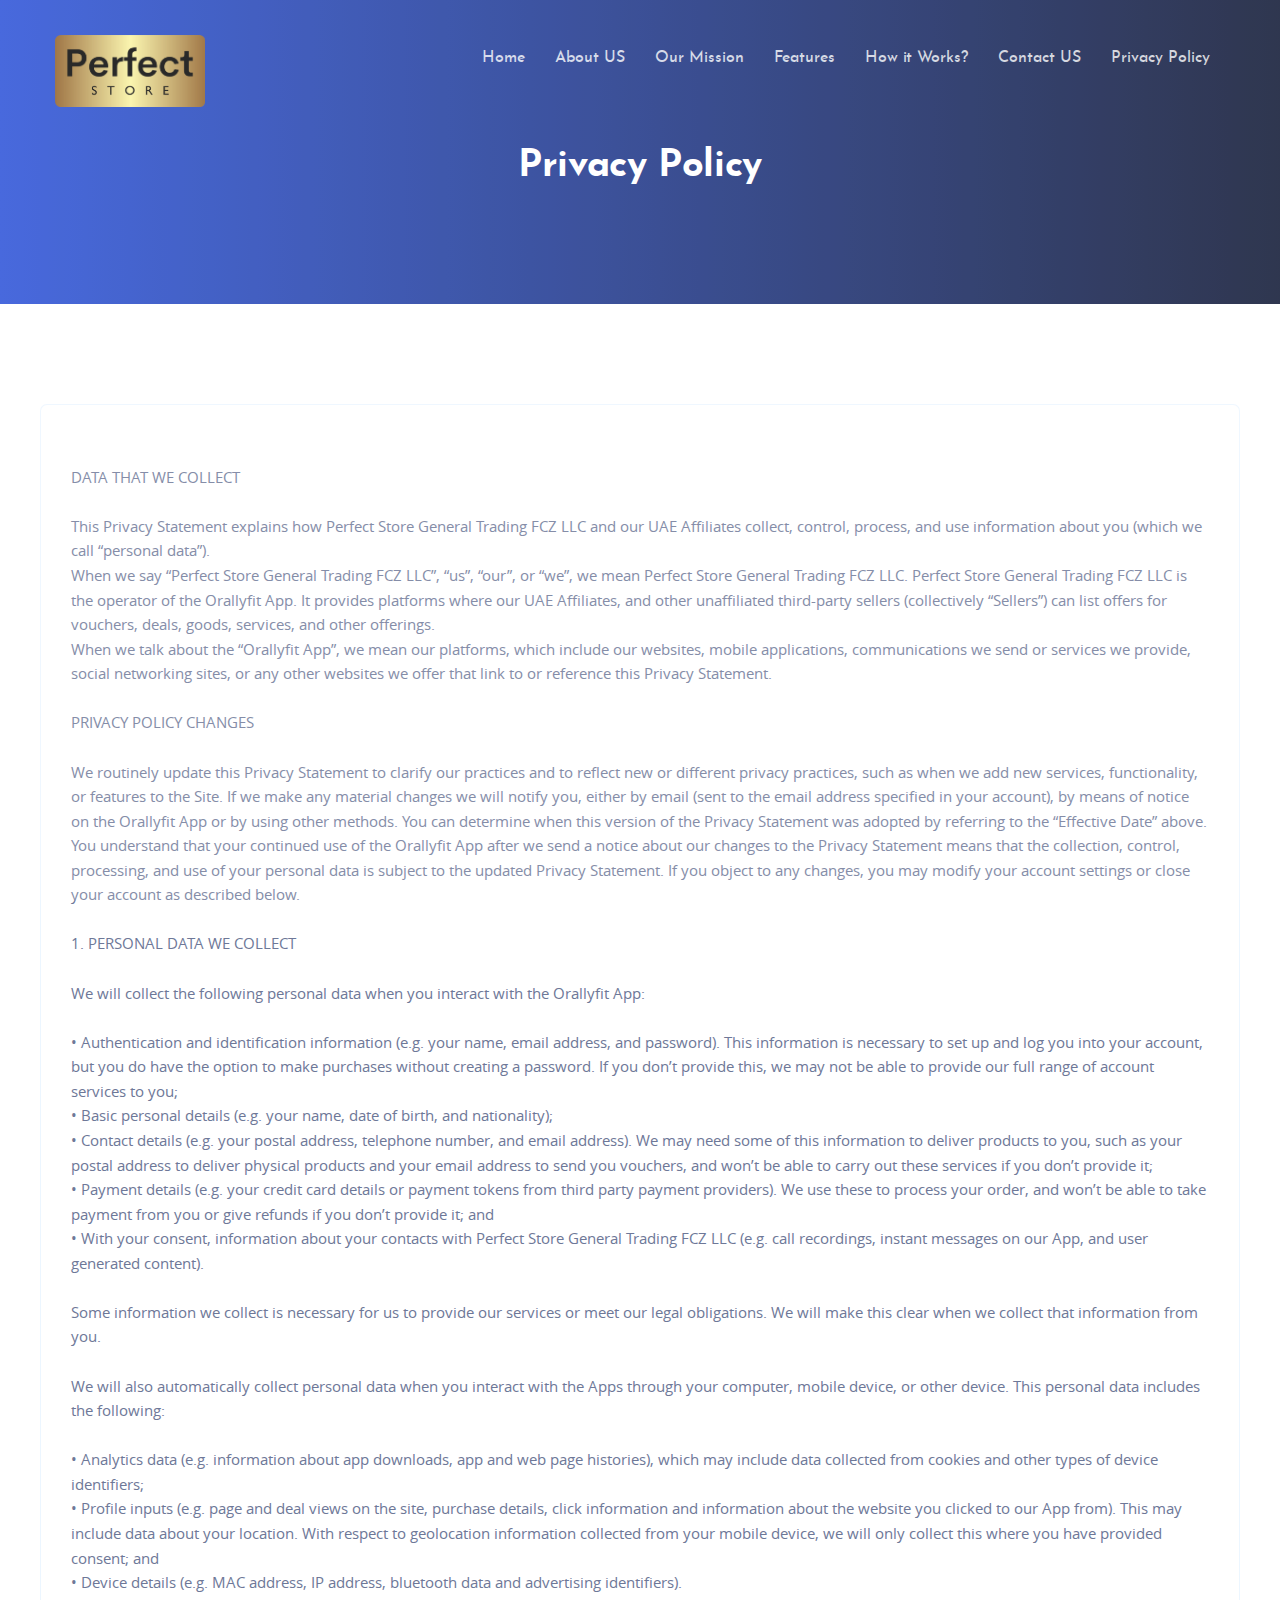
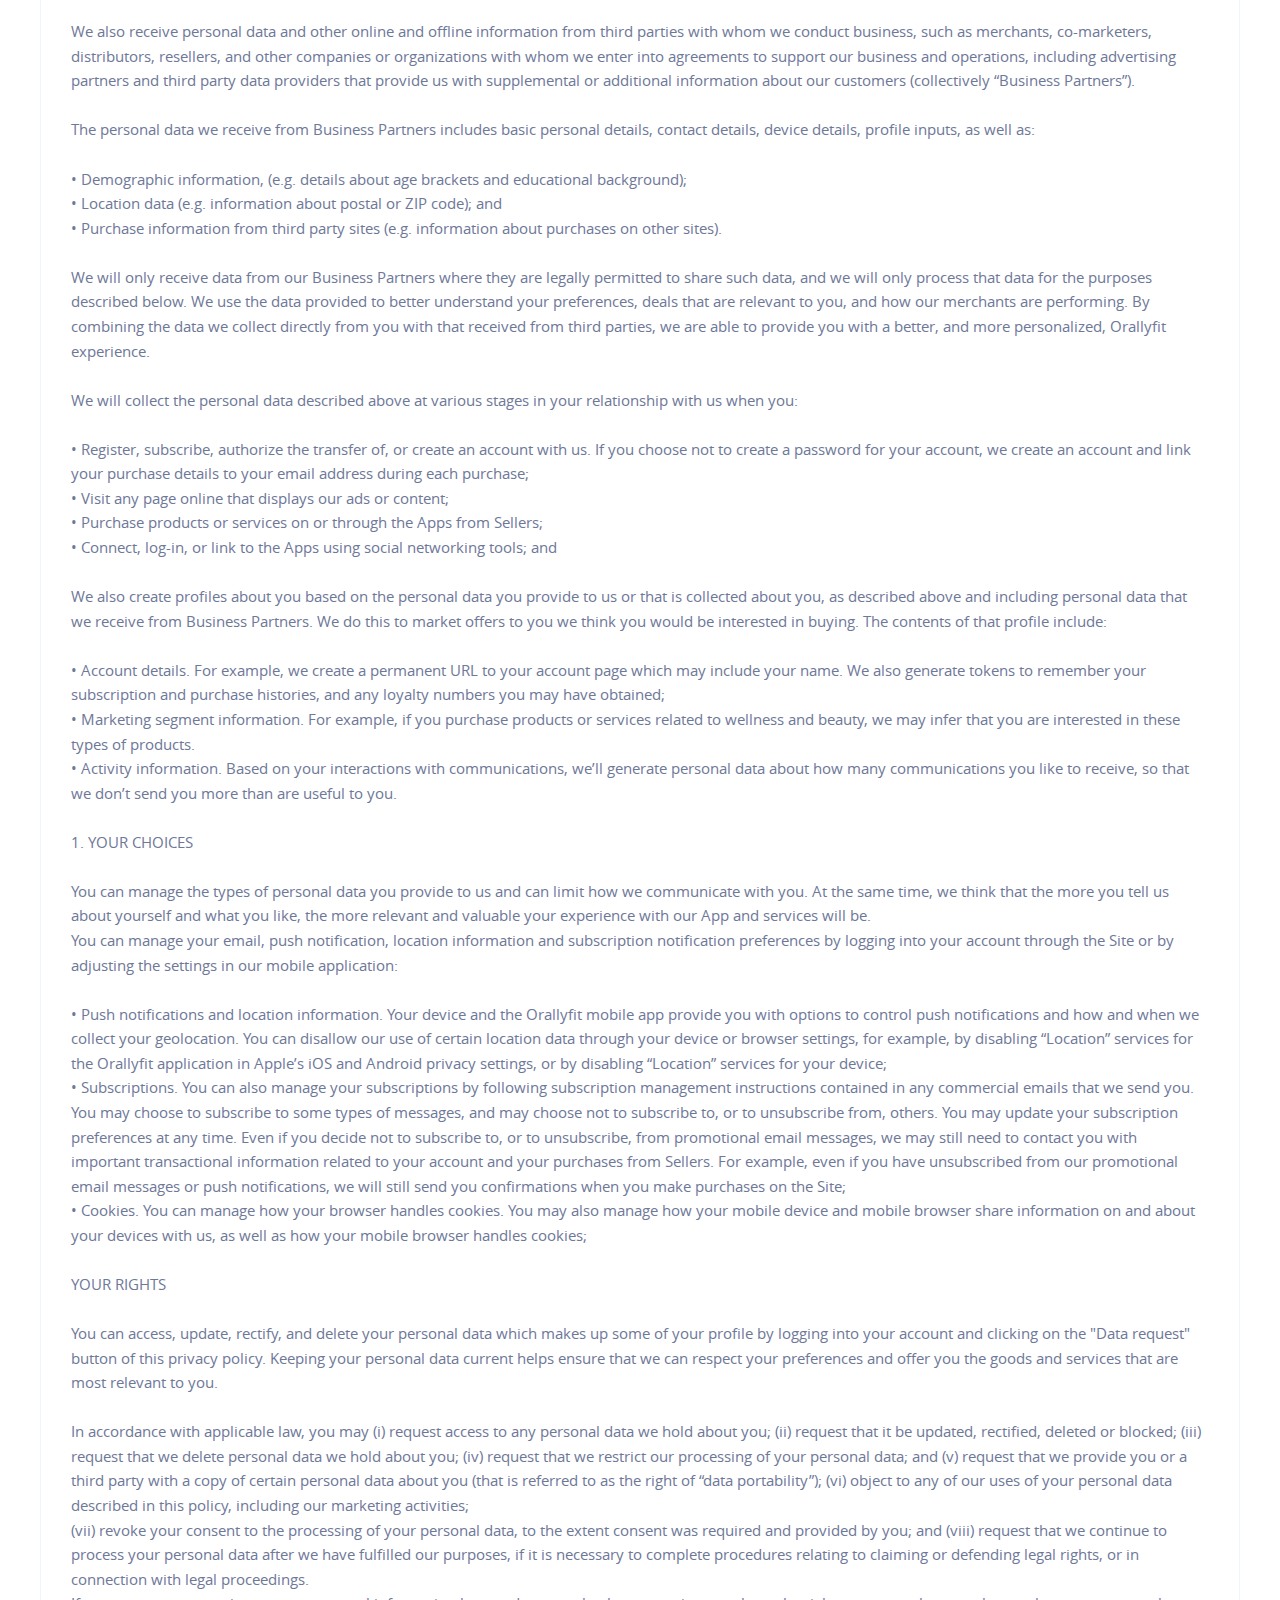
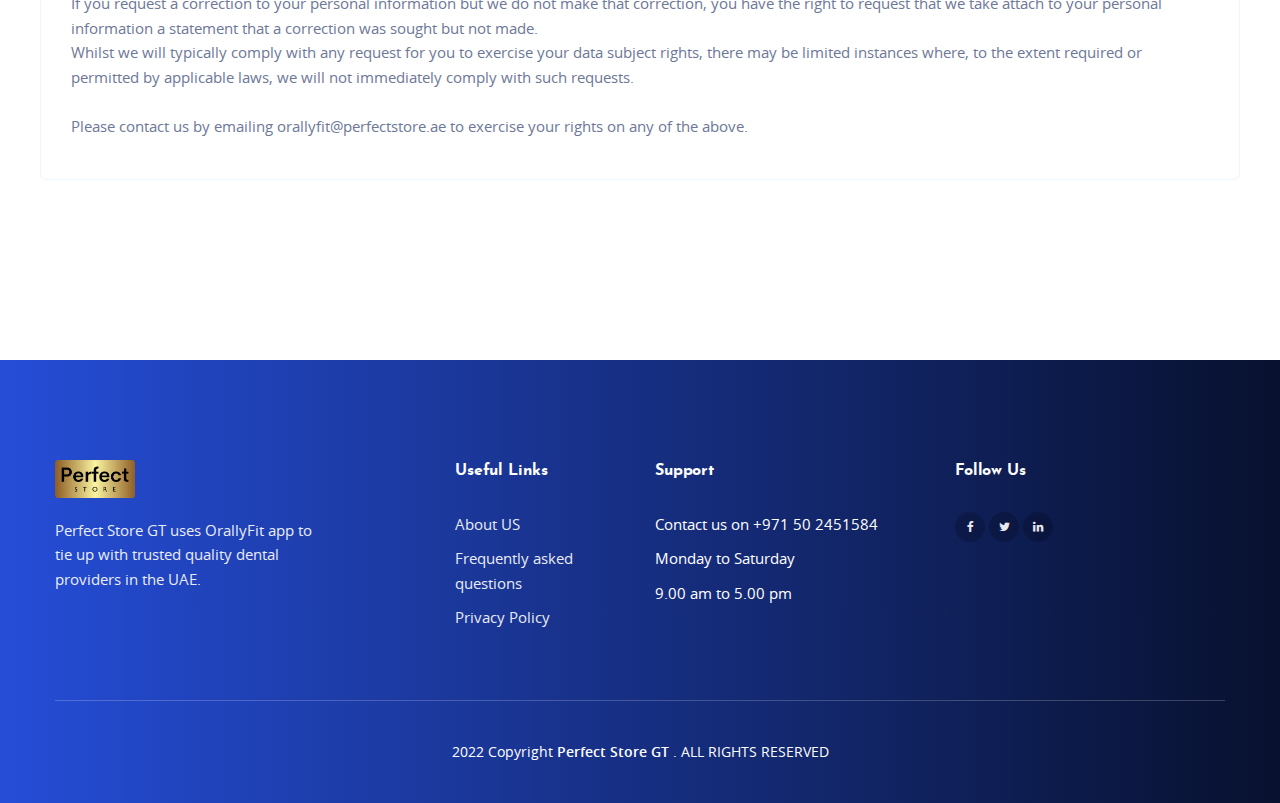
<file: privacy.html>
<!DOCTYPE html>
<html lang="en">

<!-- Mirrored from freakytheme.com/html/rappix/blog-single.html by HTTrack Website Copier/3.x [XR&CO'2014], Sat, 27 Aug 2022 09:22:41 GMT -->

<head>
	<title>PerfectStore</title>
	<meta charset="utf-8" />
	<meta name="viewport" content="width=device-width, initial-scale=1" />
	<link rel="icon" href="image/orallyfit/favicon.ico" type="image/gif" sizes="16x16">
	<link rel="stylesheet" type="text/css" href="css/vendor.bundle.css">
	<link rel="stylesheet" type="text/css" href="css/style.css">
</head>

<body>
	<!-- Preloader -->
	<div id="preloader" class="grdnt-blue">
		<div id="status">&nbsp;</div>
	</div>
	<!-- // -->

	<!-- header -->
	<header>
		<!-- navbar -->
		<nav id="navbar" class="navbar navbar-custom navbar-fixed-top" data-spy="affix" data-offset-top="70">
			<div class="container">
				<div class="row">
					<!-- Brand and toggle get grouped for better mobile display -->
					<div class="navbar-header page-scroll">
						<button type="button" class="navbar-toggle" data-toggle="collapse" data-target="#bs-example-navbar-collapse-1">
							<i class="fa fa-bars"></i>
						</button>
						<a class="navbar-brand page-scroll logo-light" href="index.html"><img alt="" height="100" width="150" src="image/orallyfit/logo.png"></a>
						<a class="navbar-brand page-scroll logo-clr" href="index.html"><img alt="" height="80" width="130" src="image/orallyfit/logo.png"></a>
					</div>

					<!-- Collect the nav links, forms, and other content for toggling -->
					<div class="collapse navbar-collapse" id="bs-example-navbar-collapse-1">
						<div class="right-nav text-right">
							<ul class="nav navbar-nav menu">
								<li>
									<a href="index.html#home">Home</a>
								</li>
								<li>
									<a href="index.html#aboutus">About US</a>
								</li>
								<li>
									<a href="index.html#ourmission">Our Mission</a>
								</li>
								<li>
									<a href="index.html#overview">Features</a>
								</li>
								
								<li>
									<a href="index.html#How">How it Works?</a>
								</li>
								<li>
									<a href="index.html#contact">Contact US</a>
								</li>
								<li>
									<a href="blog-single.html">Privacy Policy</a>
								</li>
								
								
							</ul>
							<!--<div class="nav-btn">
								<a href="#" class="btn btn-border">Perfect Store</a>
							</div>-->
						</div>
					</div>
					<!-- /.navbar-collapse -->
				</div>
			</div>
		</nav>
		<!-- End navbar -->

		<!-- banner -->
		<div id="home-pp" class="hero-single grdnt-blue ">
			<div class="container">
				<div class="row text-center">
					<div class="intro-text light">
						<h4>Privacy Policy</h4>
						
					</div>
				</div>
			</div>
		</div>
		<!-- End Banner -->

	</header>
	<!-- End header -->


	<!--Blog  -->
	<section class="sec-pad">
		<div class="container">
			<div class="row">
				<div class="row">
					<div class="res-margin">
						<div class="post-holder">
							<div class="post-item">
								
								<div class="post-content">
									<div class="post-text">
										
										<div class="post-text-content">
											<p>DATA THAT WE COLLECT
												<br>
												<br>
												This Privacy Statement explains how Perfect Store General Trading FCZ LLC and our UAE Affiliates collect, control, process, and use information about you (which we call “personal data”).<br>												
												When we say “Perfect Store General Trading FCZ LLC”, “us”, “our”, or “we”, we mean Perfect Store General Trading FCZ LLC. Perfect Store General Trading FCZ LLC is the operator of the Orallyfit App. It provides platforms where our UAE Affiliates, and other unaffiliated third-party sellers (collectively “Sellers”) can list offers for vouchers, deals, goods, services, and other offerings.<br>												
												When we talk about the “Orallyfit App”, we mean our platforms, which include our websites, mobile applications, communications we send or services we provide, social networking sites, or any other websites we offer that link to or reference this Privacy Statement.<br>	
												
												<br>
												PRIVACY POLICY CHANGES
												<br>
												<br>
												
										We routinely update this Privacy Statement to clarify our practices and to reflect new or different privacy practices, such as when we add new services, functionality, or features to the Site. If we make any material changes we will notify you, either by email (sent to the email address specified in your account), by means of notice on the Orallyfit App or by using other methods. You can determine when this version of the Privacy Statement was adopted by referring to the “Effective Date” above.<br>												
												You understand that your continued use of the Orallyfit App after we send a notice about our changes to the Privacy Statement means that the collection, control, processing, and use of your personal data is subject to the updated Privacy Statement. If you object to any changes, you may modify your account settings or close your account as described below.<br>												
												<br>
												1. PERSONAL DATA WE COLLECT
												<br>
												<br>												
											We will collect the following personal data when you interact with the Orallyfit App:<br>
											          <br>
											          
												•	Authentication and identification information (e.g. your name, email address, and password). This information is necessary to set up and log you into your account, but you do have the option to make purchases without creating a password. If you don’t provide this, we may not be able to provide our full range of account services to you;<br>												
											•	Basic personal details (e.g. your name, date of birth, and nationality);<br>												
												•	Contact details (e.g. your postal address, telephone number, and email address). We may need some of this information to deliver products to you, such as your postal address to deliver physical products and your email address to send you vouchers, and won’t be able to carry out these services if you don’t provide it;<br>												
											•	Payment details (e.g. your credit card details or payment tokens from third party payment providers). We use these to process your order, and won’t be able to take payment from you or give refunds if you don’t provide it; and<br>												
											•	With your consent, information about your contacts with Perfect Store General Trading FCZ LLC (e.g. call recordings, instant messages on our App, and user generated content).<br>
											<br>
											
												Some information we collect is necessary for us to provide our services or meet our legal obligations. We will make this clear when we collect that information from you.<br>
												<br>
												
											We will also automatically collect personal data when you interact with the Apps through your computer, mobile device, or other device. This personal data includes the following:<br>
											<br>
											
											
												•	Analytics data (e.g. information about app downloads, app and web page histories), which may include data collected from cookies and other types of device identifiers;<br>
												
													•	Profile inputs (e.g. page and deal views on the site, purchase details, click information and information about the website you clicked to our App from). This may include data about your location. With respect to geolocation information collected from your mobile device, we will only collect this where you have provided consent; and<br>
													
													•	Device details (e.g. MAC address, IP address, bluetooth data and advertising identifiers).<br>
													<br>
													
													We also receive personal data and other online and offline information from third parties with whom we conduct business, such as merchants, co-marketers, distributors, resellers, and other companies or organizations with whom we enter into agreements to support our business and operations, including advertising partners and third party data providers that provide us with supplemental or additional information about our customers (collectively “Business Partners”).<br>
													<br>
													
													The personal data we receive from Business Partners includes basic personal details, contact details, device details, profile inputs, as well as:<br>
													<br>
													
													•	Demographic information, (e.g. details about age brackets and educational background);<br>
													
													•	Location data (e.g. information about postal or ZIP code); and<br>
													
												•	Purchase information from third party sites (e.g. information about purchases on other sites).<br>
												<br>
												
												We will only receive data from our Business Partners where they are legally permitted to share such data, and we will only process that data for the purposes described below. We use the data provided to better understand your preferences, deals that are relevant to you, and how our merchants are performing. By combining the data we collect directly from you with that received from third parties, we are able to provide you with a better, and more personalized, Orallyfit experience.<br>
												<br>
												
												We will collect the personal data described above at various stages in your relationship with us when you:<br>
												<br>
												
												•	Register, subscribe, authorize the transfer of, or create an account with us. If you choose not to create a password for your account, we create an account and link your purchase details to your email address during each purchase;<br>
												
												•	Visit any page online that displays our ads or content;<br>
												
												•	Purchase products or services on or through the Apps from Sellers;<br>
												
												•	Connect, log-in, or link to the Apps using social networking tools; and<br>
												<br>
												
												We also create profiles about you based on the personal data you provide to us or that is collected about you, as described above and including personal data that we receive from Business Partners. We do this to market offers to you we think you would be interested in buying. The contents of that profile include:<br>
												<br>
												
												•	Account details. For example, we create a permanent URL to your account page which may include your name. We also generate tokens to remember your subscription and purchase histories, and any loyalty numbers you may have obtained;<br>
												
												•	Marketing segment information. For example, if you purchase products or services related to wellness and beauty, we may infer that you are interested in these types of products.<br>
												
												•	Activity information. Based on your interactions with communications, we’ll generate personal data about how many communications you like to receive, so that we don’t send you more than are useful to you.<br>
												
												<br>
												1. YOUR CHOICES
												<br>
												<br>
												
												You can manage the types of personal data you provide to us and can limit how we communicate with you. At the same time, we think that the more you tell us about yourself and what you like, the more relevant and valuable your experience with our App and services will be.<br>
												
												You can manage your email, push notification, location information and subscription notification preferences by logging into your account through the Site or by adjusting the settings in our mobile application:<br>
												<br>
												
												•	Push notifications and location information. Your device and the Orallyfit mobile app provide you with options to control push notifications and how and when we collect your geolocation. You can disallow our use of certain location data through your device or browser settings, for example, by disabling “Location” services for the Orallyfit application in Apple’s iOS and Android privacy settings, or by disabling “Location” services for your device;<br>
												
												•	Subscriptions. You can also manage your subscriptions by following subscription management instructions contained in any commercial emails that we send you. You may choose to subscribe to some types of messages, and may choose not to subscribe to, or to unsubscribe from, others. You may update your subscription preferences at any time. Even if you decide not to subscribe to, or to unsubscribe, from promotional email messages, we may still need to contact you with important transactional information related to your account and your purchases from Sellers. For example, even if you have unsubscribed from our promotional email messages or push notifications, we will still send you confirmations when you make purchases on the Site;<br>
												
												•	Cookies. You can manage how your browser handles cookies. You may also manage how your mobile device and mobile browser share information on and about your devices with us, as well as how your mobile browser handles cookies;<br>
												
												<br>
												YOUR RIGHTS
												<br>
												<br>
												
											You can access, update, rectify, and delete your personal data which makes up some of your profile by logging into your account and clicking on the "Data request" button of this privacy policy. Keeping your personal data current helps ensure that we can respect your preferences and offer you the goods and services that are most relevant to you.<br>
											<br>
											
											In accordance with applicable law, you may (i) request access to any personal data we hold about you; (ii) request that it be updated, rectified, deleted or blocked; (iii) request that we delete personal data we hold about you; (iv) request that we restrict our processing of your personal data; and (v) request that we provide you or a third party with a copy of certain personal data about you (that is referred to as the right of “data portability”); (vi) object to any of our uses of your personal data described in this policy, including our marketing activities;<br>
											
											(vii) revoke your consent to the processing of your personal data, to the extent consent was required and provided by you; and (viii) request that we continue to process your personal data after we have fulfilled our purposes, if it is necessary to complete procedures relating to claiming or defending legal rights, or in connection with legal proceedings.<br>
											
											If you request a correction to your personal information but we do not make that correction, you have the right to request that we take attach to your personal information a statement that a correction was sought but not made.<br>
											
											Whilst we will typically comply with any request for you to exercise your data subject rights, there may be limited instances where, to the extent required or permitted by applicable laws, we will not immediately comply with such requests.<br>
											<br>
											


												Please contact us by emailing orallyfit@perfectstore.ae to exercise your rights on any of the above.</p>
											
										</div>
										
									</div>
								</div>
							</div>
						</div>
						
					</div>
					
				</div>
			</div>
		</div>
	</section>
	<!-- End blog -->

	<!--Footer  -->
	<footer class="footer-wrapper pb-0 grdnt-blue sec-pad light">
		<div class="container footer-content">
			<div class="row">
				
				<div class="row footer-widget">
					<div class="col-md-3 col-sm-6 res-margin">
						<a class="navbar-brand" href="index.html"><img alt="" height="80" width="80" src="image/orallyfit/logo.png"></a>
						<div class="spce"></div>
						<p>Perfect Store GT uses OrallyFit app to tie up with trusted quality dental providers in the UAE.</p>
					</div>
					<div class="col-md-2 col-sm-6 col-md-offset-1 res-margin">
						<h6>Useful Links</h6>
						<div class="spce"></div>
						<ul>
							<li><a href="index.html#aboutus">About US</a></li>
							<li><a href="index.html#faq">Frequently asked questions</a></li>
							<li><a href="#">Privacy Policy</a></li>

						</ul>
					</div>
					<div class="col-md-3 col-sm-6 res-margin">
						<h6>Support</h6>
						<div class="spce"></div>
						<ul>
							<li>Contact us on +971 50 2451584</li>
							<li>Monday to Saturday</li>
							<li>9.00 am to 5.00 pm</li>

						</ul>
					</div>
					<div class="col-md-3 col-sm-6">
						<h6>Follow Us</h6>
						<div class="spce"></div>
							<ul class="social-holder light">
								<li><a href="#"><i class="fa fa-facebook" aria-hidden="true"></i></a></li>
								<li><a href="#"><i class="fa fa-twitter" aria-hidden="true"></i></a></li>
								<li><a href="#"><i class="fa fa-linkedin" aria-hidden="true"></i></a></li>
								<!--<li><a href="#"><i class="fa fa-google" aria-hidden="true"></i></a></li>-->
							</ul>
					</div>
				</div>
				<div class="spce md"></div>
				<div class="spce"></div>
				<div class="copyright text-center light">
					2022 Copyright <strong>Perfect Store GT</strong> . ALL RIGHTS RESERVED
				</div>
			</div>			
		</div>
	</footer>
	<!-- End Footer -->

	<script src="js/vendor.bundle.js"></script>
	<script src="js/script.js"></script>

</body>



</html>
</file>
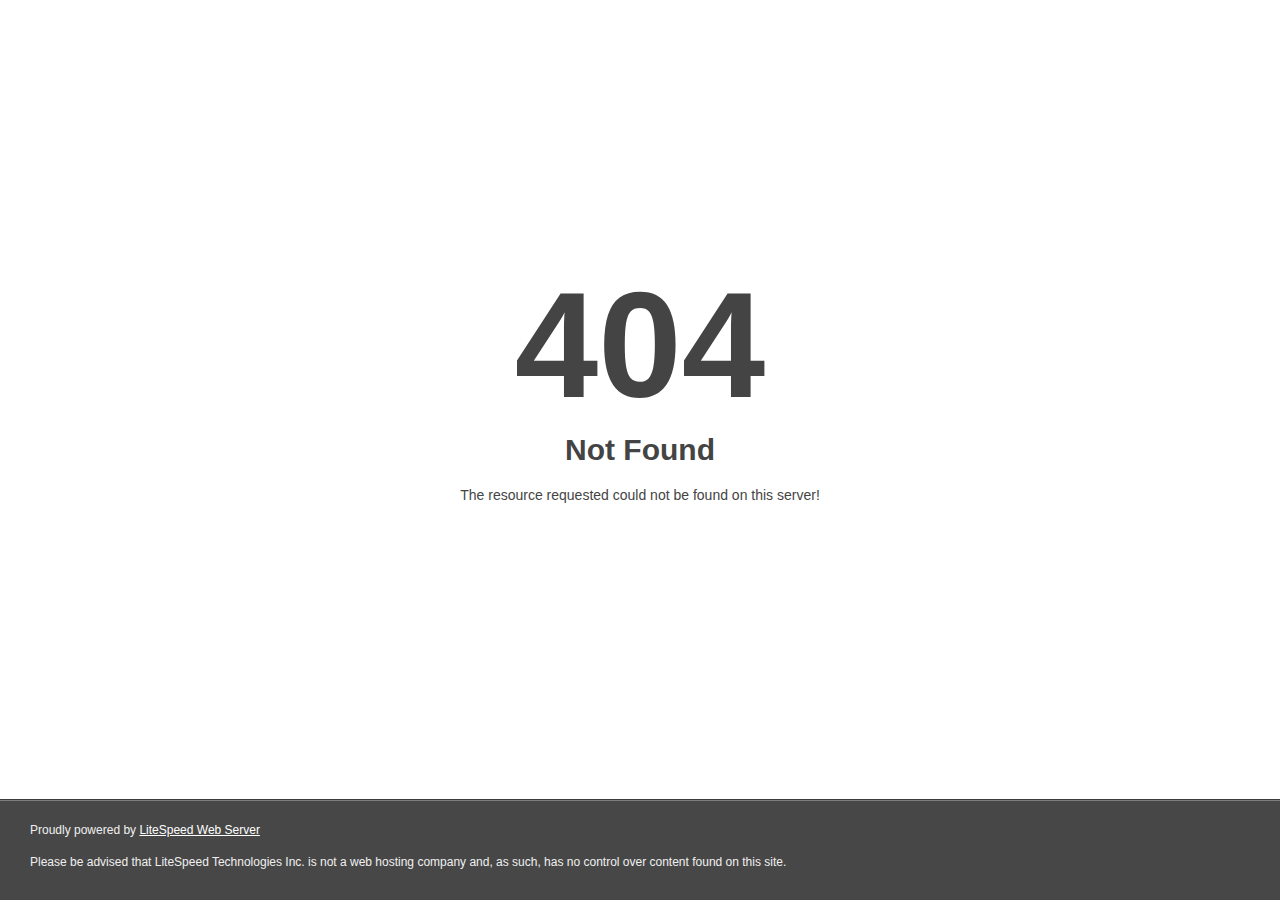
<file: css/owl.video.play.html>
<!DOCTYPE html>
<html style="height:100%">
<head>
<meta name="viewport" content="width=device-width, initial-scale=1, shrink-to-fit=no" />
<title> 404 Not Found
</title></head>
<body style="color: #444; margin:0;font: normal 14px/20px Arial, Helvetica, sans-serif; height:100%; background-color: #fff;">
<div style="height:auto; min-height:100%; ">     <div style="text-align: center; width:800px; margin-left: -400px; position:absolute; top: 30%; left:50%;">
        <h1 style="margin:0; font-size:150px; line-height:150px; font-weight:bold;">404</h1>
<h2 style="margin-top:20px;font-size: 30px;">Not Found
</h2>
<p>The resource requested could not be found on this server!</p>
</div></div><div style="color:#f0f0f0; font-size:12px;margin:auto;padding:0px 30px 0px 30px;position:relative;clear:both;height:100px;margin-top:-101px;background-color:#474747;border-top: 1px solid rgba(0,0,0,0.15);box-shadow: 0 1px 0 rgba(255, 255, 255, 0.3) inset;">
<br>Proudly powered by  <a style="color:#fff;" href="http://www.litespeedtech.com/error-page">LiteSpeed Web Server</a><p>Please be advised that LiteSpeed Technologies Inc. is not a web hosting company and, as such, has no control over content found on this site.</p></div></body></html>
</file>
<file: css/style.css>
/**
Theme Name:Rappix - App Landing Page
Author:Freekytheme
Version:1.0;

*/
/**
* Table of Contents
  * 1.0 - Fonts
 * 2.0 - Reset css
 * 3.0 - Common
 * 4.0 - Navbar
 * 5.0 - Banner
 * 6.0 - Counter
 * 7.0 - Feature
 * 8.0 - testimonial
 * 9.0 - Screenshot
 * 10.0 - Team
 * 11.0 - Pricing
 * 12.0 - Blog
 * 13.0 - FAQ
 * 14.0 - process
 * 15.0 - Footer
 * 16.0 - Responsive

/* ==========================================================================
   1.0 Fonts
   ========================================================================== */ 

/*Josefin sans font*/
@font-face {
    font-family: 'josefin sans';
    src: url('../fonts/josefin-sans/josefinsans-bold-webfont.eot');
    src: url('../fonts/josefin-sans/josefinsans-bold-webfontd41d.eot?#iefix') format('embedded-opentype'),
         url('../fonts/josefin-sans/josefinsans-bold-webfont.woff2') format('woff2'),
         url('../fonts/josefin-sans/josefinsans-bold-webfont.woff') format('woff'),
         url('../fonts/josefin-sans/josefinsans-bold-webfont.ttf') format('truetype');
    font-weight: 700;

}

@font-face {
    font-family: 'josefin sans';
    src: url('../fonts/josefin-sans/josefinsans-semibold-webfont.html');
    src: url('../fonts/josefin-sans/josefinsans-semibold-webfontd41d.html?#iefix') format('embedded-opentype'),
         url('../fonts/josefin-sans/josefinsans-semibold-webfont-2.html') format('woff2'),
         url('../fonts/josefin-sans/josefinsans-semibold-webfont-3.html') format('woff'),
         url('../fonts/josefin-sans/josefinsans-semibold-webfont-4.html') format('truetype');
    font-weight: 600;

}

@font-face {
    font-family: 'josefin sans';
    src: url('../fonts/josefin-sans/josefinsans-regular-webfont.eot');
    src: url('../fonts/josefin-sans/josefinsans-regular-webfontd41d.eot?#iefix') format('embedded-opentype'),
         url('../fonts/josefin-sans/josefinsans-regular-webfont.woff2') format('woff2'),
         url('../fonts/josefin-sans/josefinsans-regular-webfont.woff') format('woff'),
         url('../fonts/josefin-sans/josefinsans-regular-webfont.ttf') format('truetype');
    font-weight: 400;

}

@font-face {
    font-family: 'josefin sans';
    src: url('../fonts/josefin-sans/josefinsans-light-webfont.eot');
    src: url('../fonts/josefin-sans/josefinsans-light-webfontd41d.eot?#iefix') format('embedded-opentype'),
         url('../fonts/josefin-sans/josefinsans-light-webfont.woff2') format('woff2'),
         url('../fonts/josefin-sans/josefinsans-light-webfont.woff') format('woff'),
         url('../fonts/josefin-sans/josefinsans-light-webfont.ttf') format('truetype');
    font-weight: 300;

}



/*open sams*/
@font-face {
    font-family: 'open sans';
    src: url(../fonts/open-sans/opensans-semibold-webfont.eot);
    src: url(../fonts/open-sans/opensans-semibold-webfontd41d.eot?#iefix) format('embedded-opentype'), 
    url(../fonts/open-sans/opensans-semibold-webfont.woff2) format('woff2'), 
    url(../fonts/open-sans/opensans-semibold-webfont.woff) format('woff'), 
    url(../fonts/open-sans/opensans-semibold-webfont.ttf) format('truetype');
    font-weight: 600
}

@font-face {
    font-family: 'open sans';
    src: url(../fonts/open-sans/opensans-regular-webfont.eot);
    src: url(../fonts/open-sans/opensans-regular-webfontd41d.eot?#iefix) format('embedded-opentype'), 
    url(../fonts/open-sans/opensans-regular-webfont.woff2) format('woff2'), 
    url(../fonts/open-sans/opensans-regular-webfont.woff) format('woff'), 
    url(../fonts/open-sans/opensans-regular-webfont.ttf) format('truetype');
    font-weight: 400
}
/* ==========================================================================
   2.0 Reset css
   ========================================================================== */
body,
html {
    overflow-x: hidden;
    font-size: .98em;
    color: #6e7898;
    font-family: 'open sans', sans-serif;
    font-weight: 400;
    line-height: 1.6;
    white-space: normal;
    -webkit-text-size-adjust: 100%;
    font-variant-ligatures: none;
    -webkit-font-variant-ligatures: none;
    text-rendering: optimizeLegibility;
    -moz-osx-font-smoothing: grayscale;
    font-smoothing: antialiased;
    -webkit-font-smoothing: antialiased;
}

h1,
h2,
h3,
h4,
h5,
h6 {
    font-family:'josefin sans', sans-serif;
    font-weight: 700;
    color: #1f2a4b;
    margin: 0 0 10px 0;
    line-height: 1.4;
    letter-spacing: -.01em
}

h1 {
    font-size: 4.5em;
    line-height: 1.1;
}

h2 {
    font-size: 3.75em;
    line-height: 1.2;
}

h3 {
    font-size: 3.5em;
    line-height: 1.3;
}

h4 {
    font-size: 2.5em
}

h5 {
    font-size: 1.25em
}

h6 {
    font-size: 1.025em
}

ul {
    padding: 0
}

li {
    list-style: none;
    margin-bottom: 10px
}

a {
    transition: .5s;
    -webkit-transition: .5s;
    text-decoration: none;
    outline: 0;
    color: inherit
}

.nav>li>a:focus,
.nav>li>a:hover,
li>a:focus,
li>a:hover {
    background-color: transparent;
    border-color: transparent
}

.nav>li>a,
ul {
    padding: 0
}

a,
a:active,
a:focus {
    outline: 0;
    text-decoration: none;
}

a,
a:active,
a:focus
a:hover {
    text-decoration: none!important;
}

.btn i,
.btn p,
.btn span,
.overly * {
    z-index: 1
}

.btn,
.meta-head {
    letter-spacing: .2px
}

.btn,
.meta {
    line-height: 1
}

li {
    list-style: none;
    margin-bottom: 10px
}

a {
    transition: .5s;
    -webkit-transition: .5s;
    color: inherit
}

.nav>li>a:focus,
.nav>li>a:hover,
li>a:focus,
li>a:hover {
    background-color: transparent;
    border-color: transparent
}

a:active,
a:focus {
    -moz-outline: 0
}

a:hover {
    color: #702dda
}


/* ==========================================================================
   3.0 Common css
   ========================================================================== */
.sec-pad {
    padding-top: 100px;
    padding-bottom: 100px
}

.sec-pad-sm {
    padding-top: 60px;
    padding-bottom: 60px
}

.sec-pad-lg {
    padding: 150px 0
}

img {
    max-width: 100%;
    height: auto
}

.section-text {
    max-width: 750px;
    margin: 0 auto 60px auto
}

.meta {
    font-size: 12px;
}

.meta-head {
    font-size: 16px;
    font-weight: 700;
    margin-bottom: 15px;
    color: #9699a8;
}

p.large {
    font-size: 1.2em
}

.light {
    color: #fff
}

.light .icon,
.light .meta-head,
.light h1,
.light h2,
.light h3,
.light h4,
.light h5,
.light h6 {
    color: #fff
}

.icon {
    color: #cacbcc;
    margin-bottom: 5px
}

.icon-lg {
    font-size: 3em;
    margin-bottom: 10px
}

.icon-md {
    font-size: 2.5em
}

.icon-sm {
    font-size: 2em
}

.icon-xs {
    font-size: 1.5em
}
.bg-rad-anim {
  display: flex;
  align-content: center;
  align-items: center;
  justify-content: center;
  width: 100px;
  height: 100px;
  margin: auto;
  border-radius: 30% 70% 70% 30%/30% 30% 70% 70%;
  animation: morphing 10s infinite;
  overflow: hidden;
}
@-moz-keyframes morphing {
  0% {
    border-radius: 30% 70% 70% 30%/30% 30% 70% 70%;  }
  25% {
    border-radius: 58% 42% 75% 25%/76% 46% 54% 24%;
  }
  50% {
    border-radius: 50% 50% 33% 67%/55% 27% 73% 45%;
  }
  75% {
    border-radius: 33% 67% 58% 42%/63% 68% 32% 37%;
  }
}
@-webkit-keyframes morphing {
  0% {
    border-radius: 30% 70% 70% 30%/30% 30% 70% 70%;
  }
  25% {
    border-radius: 58% 42% 75% 25%/76% 46% 54% 24%;
  }
  50% {
    border-radius: 50% 50% 33% 67%/55% 27% 73% 45%;
  }
  75% {
    border-radius: 33% 67% 58% 42%/63% 68% 32% 37%;
  }
}
@-o-keyframes morphing {
  0% {
    border-radius: 30% 70% 70% 30%/30% 30% 70% 70%;
  }
  25% {
    border-radius: 58% 42% 75% 25%/76% 46% 54% 24%;
  }
  50% {
    border-radius: 50% 50% 33% 67%/55% 27% 73% 45%;
  }
  75% {
    border-radius: 33% 67% 58% 42%/63% 68% 32% 37%;
  }
}
@keyframes morphing {
  0% {
    border-radius: 30% 70% 70% 30%/30% 30% 70% 70%;
  }
  25% {
    border-radius: 58% 42% 75% 25%/76% 46% 54% 24%;
  }
  50% {
    border-radius: 50% 50% 33% 67%/55% 27% 73% 45%;
  }
  75% {
    border-radius: 33% 67% 58% 42%/63% 68% 32% 37%;
  }
}
.parallax-bg {
    background-attachment: fixed;
    background-repeat: no-repeat;
    background-position: 50% 0;
    -webkit-background-size: cover;
    -moz-background-size: cover;
    -o-background-size: cover;
    background-size: cover
}
.logo img{
    max-width: 150px;
}

.sub-input .custom-form {
    position: relative
}

.sub-input .custom-form .form-control {
    height: 60px;
    border: 0;
    background-color: #fff;
    padding: 0 0 0 20px;
    font-size: 14px
}

.custom-form .form-control:focus {
    -webkit-box-shadow: inset 0 1px 1px transparent, 0 0 8px rgba(102, 175, 233, 0);
    box-shadow: inset 0 1px 1px transparent, 0 0 8px rgba(102, 175, 233, 0)
}

.sub-input .result-box {
    font-size: 16px;
    font-weight: 400;
}

.sub-input .custom-form .btn {
    position: absolute;
    margin: 0;
    top: 5px;
    right: 5px;
    bottom: 5px;
    box-shadow: 0 0 0 transparent;
    font-size: 16px;
}
.sub-input .custom-form .btn:focus{
    color: #fff;
}

.bg-gray {
   background: #F0F1FF;
}
.bg-memphis{
    background: url(../image/bg-memphis.png) center bottom no-repeat;
    background-size: contain;
}

.grdnt-blue:not(.overly) {
    background-image: -webkit-linear-gradient(90deg, #5722ff 0, #8103ff 51%, #5722ff 100%);
    background-image: linear-gradient(90deg, #254dd7 0, #000000 51%, #000000 100%)
}

.grdnt-purple:not(.overly) {
    background-image: -webkit-linear-gradient(135deg, #9a55f5 0, #b44ee8 51%, #9a55f5 100%);
    background-image: linear-gradient(135deg, #9a55f5 0, #b44ee8 51%, #9a55f5 100%)
}

.grdnt-orange:not(.overly) {
    background-image: linear-gradient(135deg, #ffa03a 0, #f4be56 51%, #ffa03a 100%);
    background-image: -webkit-linear-gradient(135deg, #ffa03a 0, #f4be56 51%, #ffa03a 100%)
}

.grdnt-cyan:not(.overly) {
    background-image: -webkit-linear-gradient(45deg, #35abe6 0, #3bbeff 51%, #35abe6 100%);
    background-image: linear-gradient(45deg, #35abe6 0, #3bbeff 51%, #35abe6 100%)
}

.grdnt-green:not(.overly) {
    background-image: -webkit-linear-gradient(45deg, #00c9fd 0, #81ee8e 51%, #00c9fd 100%);
    background-image: linear-gradient(45deg, #00c9fd 0, #81ee8e 51%, #00c9fd 100%)
}

.grdnt-yellow:not(.overly) {
    background-image: -webkit-linear-gradient(130deg, #ffa159 0, #ff39b4 51%, #ffa159 100%);
    background-image: linear-gradient(130deg, #ffa159 0, #ff39b4 51%, #ffa159 100%)
}
.grdnt-blue.overly:before {
    background-image: -webkit-linear-gradient(90deg, #5722ff 0, #8103ff 51%, #5722ff 100%);
    background-image: linear-gradient(90deg, #5722ff 0, #8103ff 51%, #5722ff 100%);
}

.grdnt-purple.overly:before {
    background-image: -webkit-linear-gradient(135deg, #6d1bc6 0, #fa0076 51%, #6d1bc6 100%);
    background-image: linear-gradient(135deg, #6d1bc6 0, #fa0076 51%, #6d1bc6 100%)
}

.grdnt-orange.overly:before {
    background-image: linear-gradient(135deg, #ffa03a 0, #f4be56 51%, #ffa03a 100%);
    background-image: -webkit-linear-gradient(135deg, #ffa03a 0, #f4be56 51%, #ffa03a 100%)
}

.grdnt-cyan.overly:before {
    background-image: -webkit-linear-gradient(45deg, #8089ff 0, #54ceff 51%, #8089ff 100%);
    background-image: linear-gradient(45deg, #8089ff 0, #54ceff 51%, #8089ff 100%)
}

.grdnt-green.overly:before {
    background-image: -webkit-linear-gradient(45deg, #00c9fd 0, #81ee8e 51%, #00c9fd 100%);
    background-image: linear-gradient(45deg, #00c9fd 0, #81ee8e 51%, #00c9fd 100%)
}
.grdnt-yellow.overly:before {
    background-image: -webkit-linear-gradient(130deg, #ffa159 0, #ff39b4 51%, #ffa159 100%);
    background-image: linear-gradient(130deg, #ffa159 0, #ff39b4 51%, #ffa159 100%)
}

a[class*=grdnt-],
p[class*=grdnt-],
button[class*=grdnt-],
div[class*=grdnt-],
div[class*=grdnt-].overly:before,
footer[class*=grdnt-],
footer[class*=grdnt-].overly:before,
header[class*=grdnt-],
header[class*=grdnt-].overly:before,
input[class*=grdnt-],
nav[class*=grdnt-],
section[class*=grdnt-],
section[class*=grdnt-].overly:before {
    transition: .5s;
    -webkit-transition: .5s;
    background-size: 250% auto
}

a[class*=grdnt-]:hover,
button[class*=grdnt-],
input[class*=grdnt-]:hover {
    color: #fff;
    background-position: right center
}

[class*=bg-trans]:before,
[class*=style-]:after {
    position: absolute;
    background-size: 100% !important;
    content: '';
    left: -1px;
    right: -1px;
    bottom: -1px;
    top: 0;
}

.style-wave:after {
    background: url(../image/img-wave.png) bottom no-repeat;
    z-index: 1;
}
.style-wave-2:after {
    background: url(../image/img-wave-2.png) bottom no-repeat;
    z-index: 1;
}

.style-curve:after {
    background: url(../image/img-curve.png) bottom no-repeat;
    z-index: 1;
}
.style-angle:after {
    background: url(../image/img-angle.png) bottom no-repeat;
    z-index: 2;
}


.jump-anim {

    animation-name: fetureanimate;
    animation-duration: 3s;
    animation-iteration-count: infinite;
    animation-timing-function: linear;
    -webkit-animation-name: fetureanimate;
    -webkit-animation-duration: 3s;
    -webkit-animation-iteration-count: infinite;
    -webkit-animation-timing-function: linear;
    -moz-animation-name: fetureanimate;
    -moz-animation-duration: 3s;
    -moz-animation-iteration-count: infinite;
    -moz-animation-timing-function: linear;
    -ms-animation-name: fetureanimate;
    -ms-animation-duration: 3s;
    -ms-animation-iteration-count: infinite;
    -ms-animation-timing-function: linear;
    -o-animation-name: fetureanimate;
    -o-animation-duration: 3s;
    -o-animation-iteration-count: infinite;
    -o-animation-timing-function: linear;

}
@keyframes fetureanimate {
    0%, 100% {
        -webkit-transform: translateY(-40px);
        transform: translateY(-40px)
    }

    50% {
        -webkit-transform: translateY(-10px);
        transform: translateY(-10px)
    }

}
@keyframes fadeInUp {
    from {
        opacity: 0;
        transform: translate3d(0,20%,0);
      }

      to {
        opacity: 1;
        transform: none;
      }

}
.bg-trans-1:before {
    background: url(../image/bg-trans-1.png) center bottom no-repeat;
    background-size: cover!important;
}
.bg-trans-2:before {
    background: url(../image/bg-trans-2.png) left top no-repeat;
    background-size: contain!important;
}
.bg-solid {
    background: #3ac8fc
}

.overly {
    position: relative
}

.overly * {
    position: relative;
    z-index: 2
}

.overly:before {
    position: absolute;
    content: '';
    left: 0;
    right: 0;
    top: 0;
    bottom: 0;
    opacity: .8;
}

.brdr-btm {
    border-bottom: 1px solid #e1e1e1;
}

.pd-10 {
    padding: 10px
}

.pd-20 {
    padding: 20px
}

.pd-30 {
    padding: 30px
}

.pt-0 {
    padding-top: 0
}

.pb-0 {
    padding-bottom: 0
}

.p-0 {
    padding: 0
}
.mg-0{
        margin: 0
    }

.w-100 {
    width: 100%
}

.h-100 {
    height: 100%
}
.scroll-item {
    position: absolute
}

.spce {
    clear: both;
    height: 20px;
    width: 100%
}

.spce.xs {
    height: 5px
}

.spce.sm {
    height: 10px
}

.spce.md {
    height: 40px
}

.spce.lg {
    height: 60px
}

.bg-animate {
    position: relative
}

.bg-animate:not(.hero) [class*=rect] {
    z-index: -1
}

.bg-animate .rect1,
.bg-animate .rect5 {
    position: absolute;
    top: 10%;
    right: 40px;
    -webkit-animation: mover 15s infinite linear;
    animation: mover 15s infinite linear
}

.bg-animate .rect2 {
    position: absolute;
    left: 25%;
    top: 15%;
    -webkit-animation: rotate3d 4s linear infinite;
    animation: rotate3d 4s linear infinite;
}

.bg-animate .rect3 {
    position: absolute;
    top: 50%;
    left: 10%;
    -webkit-animation-name: rotate;
    animation-name: rotate;
    -webkit-animation-duration: 20s;
    animation-duration: 20s;
    -webkit-animation-iteration-count: infinite;
    animation-iteration-count: infinite;
    -webkit-animation-timing-function: linear;
    animation-timing-function: linear;
}

.bg-animate .rect4,
.bg-animate .rect6 {
    position: absolute;
    top: 35%;
    right: 35%;
    -webkit-animation-name: rotate;
    animation-name: rotate;
    -webkit-animation-duration: 20s;
    animation-duration: 20s;
    -webkit-animation-iteration-count: infinite;
    animation-iteration-count: infinite;
    -webkit-animation-timing-function: linear;
    animation-timing-function: linear
}

.bg-animate .rect5 {
    top: 20%;
    left: 20px
}

.bg-animate .rect6 {
    top: 15%;
    right: 40%
}

@-webkit-keyframes mover {
    0% {
        -webkit-transform: translate(0, 0) rotate(0);
        transform: translate(0, 0) rotate(0)
    }
    20% {
        -webkit-transform: translate(73px, -1px) rotate(36deg);
        transform: translate(73px, -1px) rotate(36deg)
    }
    40% {
        -webkit-transform: translate(141px, 72px) rotate(72deg);
        transform: translate(141px, 72px) rotate(72deg)
    }
    60% {
        -webkit-transform: translate(83px, 122px) rotate(108deg);
        transform: translate(83px, 122px) rotate(108deg)
    }
    80% {
        -webkit-transform: translate(-40px, 72px) rotate(144deg);
        transform: translate(-40px, 72px) rotate(144deg)
    }
    100% {
        -webkit-transform: translate(0, 0) rotate(0);
        transform: translate(0, 0) rotate(0)
    }
}

@-webkit-keyframes rotate {
    0% {
        -webkit-transform: rotate(0);
        transform: rotate(0)
    }
    100% {
        -webkit-transform: rotate(360deg);
        transform: rotate(360deg)
    }
    0% {
        -webkit-transform: rotate(0)
    }
    100% {
        -webkit-transform: rotate(360deg)
    }
}

@-webkit-keyframes rotate3d {
    0% {
        -webkit-transform: rotateY(0);
        transform: rotateY(0)
    }
    100% {
        -webkit-transform: rotateY(360deg);
        transform: rotateY(360deg)
    }
}

.flx-container {
    display: -webkit-box;
    display: -webkit-flex;
    display: -ms-flexbox;
    display: flex
}

.align-flx-end {
    -webkit-align-self: flex-end;
    -ms-flex-item-align: end;
    align-self: flex-end
}

.align-flx-center {
    -webkit-box-align: center;
    -webkit-align-items: center;
    -ms-flex-align: center;
    align-items: center;
    justify-content: center;
    -webkit-justify-content: center;
    -webkit-box-pack: center
}

.nav-tabs li a,
.nav-tabs>li.active>a,
.nav-tabs>li.active>a:focus,
.nav-tabs>li.active>a:hover {
    background: 0 0;
    border: 0;
    color: inherit
}

.nav-tabs {
    border-bottom: 0
}

}

.list-style {
    position: relative;
    margin-top: 30px
}

.list-style li {
    padding-left: 30px
}

[class*=grdnt-] .list-style li:before,
div[class*=grdnt-] .list-style li:before {
    color: #fff
}

.list-style li:before {
    position: absolute;
    content: '\f00c';
    left: 0;
    top: 3px;
    color: #0facf3;
    font-family: FontAwesome
}

.fw-300 {
    font-weight: 300
}

.fw-400 {
    font-weight: 400
}

.fw-600 {
    font-weight: 600
}

.fw-700 {
    font-weight: 700
}

.clr-green {
    color: #46da60
}

.clr-blue {
    color: #5b63fb
}

.clr-red {
    color: #ed3e44
}

.clr-cyan {
    color: #4693f8
}

.social-holder a {
    margin-right: 15px
}

.social-holder a:last-child {
    margin-right: 0
}

.btn-holder {
    margin-top: 30px
}
.btn-holder > a img {
    margin-right: 10px
}


.btn {
    display: inline-block;
    text-align: center;
    position: relative;
    color: #fff;
    padding: 14px 28px;
    background: 0 0;
    font-family: 'open sans';
    font-weight: 600;
    transition: .5s;
    -webkit-transition: .5s;
    border-radius: 5px;
    border: 0;
    margin-top: 5px;
    margin-right: 10px
}

.btn span {
    position: relative;
    z-index: 1;
    font-size: 15px;
    text-align: left;
    margin: 0;
    text-transform: capitalize
}

.btn i {
    margin-right: 8px;
    font-size: 22px;
    z-index: 1;
    position: relative
}

.btn i+span {
    vertical-align: top;
    margin-top: 3px;
    display: inline-block
}

.btn-sm {
    font-size: .575em;
    padding: 10px 30px
}

.btn-round {
    transition: .5s;
    -webkit-transition: .5s;
    position: relative;
    border-radius: 50%;
    background: #fff;
    font-size: 22px;
    height: 80px;
    width: 80px;
    display: flex;
    justify-content: center;
    align-items: center;
    margin: 0 auto
}

.btn-round:after {
    position: absolute;
    left: 50%;
    top: 50%;
    border-radius: 50%;
    -o-transform: translate(-50%, -50%);
    -moz-transform: translate(-50%, -50%);
    -webkit-transform: translate(-50%, -50%);
    -ms-transform: translate(-50%, -50%);
    transform: translate(-50%, -50%);
    content: '';
    border-radius: 50%;
    display: block;
    background: rgba(255, 255, 255, .8);
    width: 80%;
    height: 80%;
    animation: grow-scnd 1.5s infinite;
    -o-animation: grow-scnd 1.5s infinite;
    -moz-animation: grow-scnd 1.5s infinite;
    -webkit-animation: grow-scnd 1.5s infinite;
    -ms-animation: grow-scnd 1.5s infinite;
    animation-delay: 0s;
    animation-timing-function: ease-in-out
}
.btn-round:hover{
    color: #fff;
}
.btn-round span {
    color: #fff;
    font-size: 18px
}

.btn-white {
    background-color: #fff;
    border: 1px solid #fff;
    color: #3e2a75;
}

.btn-border {
    color: #fff;
    background: 0 0;
    border: 1px solid #fff;
    box-shadow: 0 0 0 transparent
}

.btn-border:hover {
    background: #fff;
    color: #3e2a75;
}
.btn-over{
    position: absolute;
    left: 50%;
    top: 50%;
    transform: translate(-50%, -50%);
}
[class*=grdnt-].btn.fill {
    color: #6b1aff
}

[class*=grdnt-].btn.fill:before {
    position: absolute;
    content: '';
    background: #fff;
    top: 2px;
    left: 2px;
    right: 2px;
    bottom: 2px;
    border-radius: 5px;
    transition: .5s;
}
[class*=grdnt-].btn.fill:hover:before{
    background: transparent;
}
[class*=grdnt-].btn.fill:hover .clip-txt{
-webkit-text-fill-color:#fff;
}
.grdnt-purple .btn-white {
    color: #6b1aff
}

.grdnt-purple .btn-white:hover {
    color: #550bdd
}

.grdnt-purple .btn-border:hover {
    color: #6b1aff
}

.grdnt-orange .btn-white {
    color: #fe2553
}

.grdnt-orange .btn-white:hover {
    color: #f52278
}

.grdnt-orange .btn-border:hover {
    color: #fe2553
}

.grdnt-blue .btn-white {
    color: #6b1aff
}

.grdnt-blue .btn-white:hover {
    color: #281483
}

input.btn:hover {
    color: #fff

[class*=icon-bg-],
}
[class*=icon-bg] {
    border-radius: 50%;
    color: #fff;
    margin: 0 auto;
    text-align: center;
    position: relative;
    display: flex;
    justify-content: center;
    align-items: center
}
.icon-shad [class*=icon-bg-].grdnt-orange, .icon-shad [class*=icon-bg].grdnt-orange {
    box-shadow: 0 20px 38px rgba(244, 186, 75, .7);
}
.icon-shad [class*=icon-bg-].grdnt-purple, .icon-shad [class*=icon-bg].grdnt-purple {
    box-shadow: 0 20px 38px rgba(200, 119, 251, .7);
}
.icon-shad [class*=icon-bg-].grdnt-cyan, .icon-shad [class*=icon-bg].grdnt-cyan {
    box-shadow: 0 20px 38px rgba(59, 190, 255, .4);
}
.icon-shad [class*=icon-bg-].grdnt-blue, .icon-shad [class*=icon-bg].grdnt-blue{
    box-shadow: 0 20px 38px rgba(82, 37, 220, .4);
}
.icon-bg {
    width: 100px;
    height: 100px;
    margin-bottom: 15px;
    font-size: 2.5em
}

.icon-bg-md {
    width: 60px;
    height: 60px;
    font-size: 1.5em
}
.icon-bg-lg {
    width: 80px;
    height: 80px;
    font-size: 2em
}
.icon-bg-sm {
    width: 50px;
    height: 50px;
    font-size: 1em
}

.hover-grow [class*=icon-bg-],
.hover-grow [class*=icon-bg] {
    transition: all 1.5s;
    -webkit-transition: all 1.5s;
    z-index: 1
}

.hover-grow [class*=icon-bg-]:after,
.hover-grow [class*=icon-bg-]:before,
.hover-grow [class*=icon-bg]:after,
.hover-grow [class*=icon-bg]:before {
    position: absolute;
    left: 50%;
    top: 50%;
    border-radius: 50%;
    -o-transform: translate(-50%, -50%);
    -moz-transform: translate(-50%, -50%);
    -webkit-transform: translate(-50%, -50%);
    -ms-transform: translate(-50%, -50%);
    transform: translate(-50%, -50%);
    content: '';
    border-radius: 50%;
    z-index: -1;
    display: block
}

.hover-grow .list:hover [class*=icon-bg-],
.hover-grow .list:hover [class*=icon-bg] {
    transform: scale(1.3)
}

.hover-grow .list:hover [class*=icon-bg-]:before,
.hover-grow .list:hover [class*=icon-bg]:before {
    background: rgba(0, 0, 0, .3);
    width: 0;
    height: 0;
    animation: grow 1.5s infinite;
    -o-animation: grow 1.5s infinite;
    -moz-animation: grow 1.5s infinite;
    -webkit-animation: grow 1.5s infinite;
    -ms-animation: grow 1.5s infinite;
    animation-delay: 0s;
    animation-timing-function: ease-in-out
}

.hover-grow .list:hover [class*=icon-bg-]:after,
.hover-grow .list:hover [class*=icon-bg]:after {
    background: rgba(0, 0, 0, .3);
    width: 0;
    height: 0;
    animation: grow-scnd 1.5s infinite;
    -o-animation: grow-scnd 1.5s infinite;
    -moz-animation: grow-scnd 1.5s infinite;
    -webkit-animation: grow-scnd 1.5s infinite;
    -ms-animation: grow-scnd 1.5s infinite;
    animation-delay: 0s;
    animation-timing-function: ease-in-out
}

.hover-grow [class*=icon-bg-],
.hover-grow [class*=icon-bg] {
    transition: all 1.5s;
    -webkit-transition: all 1.5s;
    z-index: 1
}

.hover-grow [class*=icon-bg-]:after,
.hover-grow [class*=icon-bg-]:before,
.hover-grow [class*=icon-bg]:after,
.hover-grow [class*=icon-bg]:before {
    position: absolute;
    left: 50%;
    top: 50%;
    border-radius: 50%;
    -o-transform: translate(-50%, -50%);
    -moz-transform: translate(-50%, -50%);
    -webkit-transform: translate(-50%, -50%);
    -ms-transform: translate(-50%, -50%);
    transform: translate(-50%, -50%);
    content: '';
    border-radius: 50%;
    z-index: -1;
    display: block
}

[class*=grdnt-] .hover-grow .list:hover [class*=icon-bg-]:before,
[class*=grdnt-] .hover-grow .list:hover [class*=icon-bg]:before {
    background: rgba(255, 255, 255, .8)
}

[class*=grdnt-] .hover-grow .list:hover [class*=icon-bg-]:after,
[class*=grdnt-] .hover-grow .list:hover [class*=icon-bg]:after {
    background: rgba(255, 255, 255, .8)
}

@-webkit-keyframes grow {
    0% {
        width: 0%;
        height: 0%;
        opacity: 1
    }
    100% {
        width: 200%;
        height: 200%;
        opacity: 0
    }
}

@keyframes grow-scnd {
    0% {
        width: 0;
        height: 0;
        opacity: 1
    }
    50% {
        width: 0;
        height: 0;
        opacity: 1
    }
    100% {
        width: 200%;
        height: 200%;
        opacity: 0
    }
}



[class*=grad-] .clip-txt,
[class*=grad-] .meta-head:before,
[class*=grad-] .owl-item .profile-img:before,
[class*=grad-] .faq .more-less,
[class*=grad-] .owl-item:after,
[class*=grad-] .pricing-btn .toggler--is-active{
    background-clip: border-box;
    -webkit-background-clip: text;
    -webkit-text-fill-color: transparent
}

.grad-prple .clip-txt,
.grad-prple .owl-item .profile-img:before,
.grad-prple .faq .more-less,
.grad-prple .pricing-btn .toggler--is-active{
    background-image: linear-gradient(to right, #4222f1 0, #ed3ea4 100%);
    background-image: -webkit-linear-gradient(to right, #4222f1 0, #ed3ea4 100%)
}

.grad-prple .owl-item:after {
    background: linear-gradient(to right, #4222f1 0, #ed3ea4 100%);
    background: -webkit-linear-gradient(to right, #4222f1 0, #ed3ea4 100%)
}

.grad-orange .clip-txt,
.grad-orange .owl-item .profile-img:before,
.grad-orange .faq .more-less,
.grad-orange .pricing-btn .toggler--is-active,
.grad-orange .team-mem-col .team-hover .team-hover-content a:hover i {
    background-image: linear-gradient(135deg, #fe2553 0, #ff6351 100%);
    background-image: -webkit-linear-gradient(45deg, #fe2553 0, #ff6351 100%)
}

.grad-orange .owl-item:after {
    background: linear-gradient(135deg, #fe2553 0, #ff6351 100%);
    background: -webkit-linear-gradient(135deg, #fe2553 0, #ff6351 100%)
}

.grad-blue .clip-txt,
.grad-blue .owl-item .profile-img:before,
.grad-blue .faq .more-less,
.grad-blue .pricing-btn .toggler--is-active,
.grad-blue .team-mem-col .team-hover .team-hover-content a:hover i {
    background-image: linear-gradient(90deg, #5722ff 0, #8103ff 100%);
    background-image: -webkit-linear-gradient(90deg, #5722ff 0, #8103ff 100%);
}

.grad-blue .owl-item:after {
    background: linear-gradient(135deg, #5722ff 0, #8103ff 100%);
    background: -webkit-linear-gradient(135deg, #5722ff 0, #8103ff 100%)
}
.grad-yellow .clip-txt,
.grad-yellow .owl-item .profile-img:before,
.grad-yellow .faq .more-less,
.grad-yellow .pricing-btn .toggler--is-active,
.grad-yellow .team-mem-col .team-hover .team-hover-content a:hover i {
    background-image: linear-gradient(130deg, #ffa159 0, #ff39b4 100%);
    background-image: -webkit-linear-gradient(130deg, #ffa159 0, #ff39b4 100%);
}

.grad-yellow .owl-item:after {
    background: linear-gradient(130deg, #ffa159 0, #ff39b4 100%);
    background: -webkit-linear-gradient(130deg, #ffa159 0, #ff39b4 100%)
}

.feat-slide .owl-item:after {
    content: "";
    display: block;
    height: .25em;
    position: absolute;
    top: 100%;
    width: 0%;
    left: 50%;
    transform: translate(-50%);
    transition: all .5s;
    -webkit-transition: all .5s;
    background-size: 200% auto
}


.slide-side {
    position: relative
}

.app-slide,
.app-slide-auto {
    position: absolute;
    top: 50%;
    left: 50%;
    transform: translate(-50%, -50%);
    width: 237px;
    overflow: hidden;
    border-radius: 20px;
}
.app-slide img,
.app-slide-auto img{
    border-radius: 20px;
}

.slide-side .phone {
    position: relative;
    z-index: 2;
}

.left-dir-col [class*=icon-],
.left-dir-col.icon,
.navbar-custom .right-nav {
    float: right
}
.shad-item:not(.light) .item{
    border: 1px solid rgba(0, 0, 0, 0.09);
    border-radius: 10px;
    padding: 30px 40px;
    background: #fff;
    transition: 0.5s;
    cursor: pointer;
}
.shad-item.light .item{
    border-radius: 10px;
    padding: 30px 40px;
    transition: 0.5s;
}
.shad-item.style-2 .item{
    background: #F0F1FF;
    border:0;
}
.shad-item .item:hover{
    transform: translateY(-20px);
}
.active,
.carousel,
.item {
    height: 100%
}

.carousel-inner {
    height: 100%;
    overflow: visible
}

.carousel-fade .carousel-inner .item {
    opacity: 0;
    transition-property: opacity;
    -webkit-transition-property: opacity
}

.carousel-fade .carousel-inner .active {
    opacity: 1
}

.carousel-fade .carousel-inner .active.left,
.carousel-fade .carousel-inner .active.right {
    left: 0;
    opacity: 0;
    z-index: 1
}

.carousel-fade .carousel-inner .next.left,
.carousel-fade .carousel-inner .prev.right {
    opacity: 1
}

@media all and (transform-3d),
(-webkit-transform-3d) {
    .carousel-fade .carousel-inner>.item.active.right,
    .carousel-fade .carousel-inner>.item.next {
        opacity: 0;
        -webkit-transform: translate3d(0, 0, 0);
        transform: translate3d(0, 0, 0)
    }
    .carousel-fade .carousel-inner>.item.active.left,
    .carousel-fade .carousel-inner>.item.prev {
        opacity: 0;
        -webkit-transform: translate3d(0, 0, 0);
        transform: translate3d(0, 0, 0)
    }
    .carousel-fade .carousel-inner>.item.active,
    .carousel-fade .carousel-inner>.item.next.left,
    .carousel-fade .carousel-inner>.item.prev.right {
        opacity: 1;
        -webkit-transform: translate3d(0, 0, 0);
        transform: translate3d(0, 0, 0)
    }
}

.fade-left {
    -webkit-animation: fadeinLeft .6s ease-in-out;
    -moz-animation: fadeinLeft .6s ease-in-out;
    animation-duration: .6s;
    -o-animation: fadeinLeft .6s ease-in-out;
    -ms-animation: fadeinLeft .6s ease-in-out;
    animation: fadeinLeft .6s ease-in-out;
    animation-duration: .6s;
    -webkit-animation-duration: 1.5s;
    animation-duration: 1.5s
}

@-webkit-keyframes fadeinLeft {
    0% {
        opacity: 0;
        -webkit-transform: translateX(20%)
    }
    100% {
        opacity: 1;
        -webkit-transform: translateX(0)
    }
}

@-moz-keyframes fadeinLeft {
    0% {
        opacity: 0;
        -moz-transform: translateX(20%)
    }
    100% {
        opacity: 1;
        -moz-transform: translateX(0)
    }
}

@keyframes fadeinLeft {
    0% {
        opacity: 0;
        transform: translateX(20%)
    }
    100% {
        opacity: 1;
        transform: translateX(0)
    }
}


.carousel-control {
    width: auto;
    opacity: 1
}

.carousel-control.left,
.carousel-control.right {
    background-image: none;
    filter: none;
    top: -20%
}

.quote .quote-text:after,
.rating-list li,
.social-holder a {
    display: inline-block;
    margin-bottom: 0
}

.rating-list li {
    margin-right: 3px;
    line-height: 1;
    font-size: 14px;
}

.rating-list li:last-child {
    margin-left: 8px;
    color: #252a32;
    font-size: 16px
}


.rating-list li i {
    color: #ffdd65;
}

.social-holder a {
    margin-right: 15px;
    font-size: 12px;
}

.social-holder a:last-child {
    margin-right: 0
}

.hide-block {
    overflow: hidden
}

.hide-block img {
    position: relative;
    margin-bottom: -200px
}

.hide-block a img {
    margin-bottom: 0
}

.social-holder li {
    display: inline-block
}

.social-holder a {
    height: 30px;
    width: 30px;
    border-radius: 50%;
    display: flex;
    justify-content: center;
    align-items: center;
    background: rgba(0, 0, 0, .2)
}

.social-holder a:hover {
    background: rgba(0, 0, 0, .3);
    color: #fff
}

.quote .owl-dots,
.screen .owl-dots {
    width: 200px;
    margin: 0 auto;
    margin-top: 30px;
    text-align: center
}

.quote .owl-dot,
.screen .owl-dot {
    height: 10px;
    width: 10px;
    border-radius: 50%;
    display: inline-block;
    margin: 10px;
    background: #b8bbc5
}

.quote .owl-dot.active,
.screen .owl-dot.active {
    background: #6b1aff
}

[class*=grdnt] .quote .owl-dot,
[class*=grdnt] .screen .owl-dot,
div[class*=grdnt] .screen .owl-dot {
    background: rgba(255, 255, 255, .3)
}

[class*=grdnt] .quote .owl-dot.active,
[class*=grdnt] .screen .owl-dot.active,
div[class*=grdnt] .screen .owl-dot.active {
    background: #fff
}

[class*=bg-trans],
[class*=style-] {
    position: relative
}

.contact-form .form-control {
    border: 0;
    border-radius: 5px;
    box-shadow: 0 0 0 transparent;
    height: 45px;
}

.contact-form textarea.form-control {
    height: 70px;
    padding-top: 15px
}

#preloader {
    position:fixed;
    bottom: 0;
    top:0;
    left: 0;
    right: 0;
    z-index: 10000;
    background: #fff;
}

#status {
    width: 137px;
    height: 81px;
    position: absolute;
    left: 50%;
    top: 50%;
    transform: translate(-50%, -50%);
    background-image: url(../image/loading.gif);
    background-repeat: no-repeat;
    background-position: center;
}
/* ==========================================================================
    4.0 Navbar Styling
   ========================================================================== */
.navbar-custom {
    border: none;
    padding: 35px 0;
    -webkit-transition: padding .5s;
    -moz-transition: padding .5s;
    transition: padding .5s;
    position: absolute;
    top: 0;
    left: 0;
    right: 0;
    background-color: transparent
}

.navbar-custom:not(.navbar-fixed-top) {
    z-index: 10
}

.navbar-custom.affix {
    position: fixed
}

.navbar-custom .right-nav .nav-btn {
    float: right;
    margin-left: 20px
}

.navbar-custom.affix .right-nav .nav-btn .btn.btn-white {
    border-color: #702dda;
    color: #702dda
}

.navbar-custom.affix .right-nav .nav-btn .btn.btn-white:hover {
    background: #702dda;
    color: #fff
}

.navbar-custom .navbar-brand {
    margin-left: 0 !important;
    padding: 0;
    transition: .5s;
    -webkit-transition: .5s
}

.navbar-custom.affix .navbar-brand {
    padding: 0
}

.navbar-custom .navbar-brand.logo-clr,
.navbar-custom.affix .navbar-brand.logo-light {
    opacity: 0;
    width: 0
}

.navbar-custom .navbar-brand.logo-light,
.navbar-custom.affix .navbar-brand.logo-clr {
    opacity: 1;
    width: auto;
    height: auto
}


.navbar-custom .navbar-toggle {
    border: 0;
    text-transform: uppercase;
    color: #fff;
    font-size: 24px;
    margin-right: 0;
    padding: 0 0 0 12px;
    transition: .5s;
    -webkit-transition: .5s
}

.navbar-custom .navbar-toggle:hover {
    background: 0 0;
    opacity: .7
}

.navbar-custom.affix .navbar-toggle {
    color: #37404d
}

.navbar-custom ul li {
    margin: 0 15px;
}

.navbar-custom ul li a {
    color: #fff;
    opacity: .8;
    padding: 15px 0;
    font-size: 16px;
    line-height: 1;
    font-family:'josefin sans', sans-serif;
    font-weight: 400;
    letter-spacing: -.001em;
}

.navbar-custom.affix ul li a {
    color: inherit
}

.navbar-custom.affix ul li a:hover,
.navbar-custom.affix ul li.active a {
    color: #424242
}

.navbar-custom ul li.active a {
    position: relative;
    transition: .5s;
    -webkit-transition: .5s;
    opacity: 1;
}

.navbar-custom ul li a:hover {
    color: #fff
}

.navbar-custom.affix {
    padding: 20px 0;
    border-bottom: 0;
    -webkit-box-shadow: 0 0 15px rgba(0, 0, 0, .2);
    -moz-box-shadow: 0 0 15px rgba(0, 0, 0, .2);
    box-shadow: 0 0 15px rgba(0, 0, 0, .2);
    background: #fff
}

.navbar-custom.affix ul li a:hover:after,
.navbar-custom.affix ul li.active a:after {
    background: #702dda
}

.navbar-custom .nav-btn .btn {
    padding: 14px 25px;
    margin: 0
}

.navbar-custom.affix .nav-btn .btn {
    border-color: rgba(62, 42, 117,.1 );
    color: #3e2a75;
}
.navbar-custom.affix .nav-btn .btn:hover {
    border-color: rgba(62, 42, 117, .3);
    color: #3e2a75;
}

/* ==========================================================================
   5.0 Banner Styling
   ========================================================================== */
.hero {
    position: relative;
    background:#300f49;
    padding-top: 150px;
    padding-bottom: 120px;
}
.hero.style-curve{
    padding-top: 120px;
    padding-bottom: 0;
    height: 850px;
    overflow: hidden;
}
.hero.style-curve .img-pre{
    z-index: 0;
}
.hero.style-wave, .hero.style-wave-2{
    padding-top: 150px;
    padding-bottom: 300px;
    overflow: hidden;
}
.hero .img-pre.right{
    position: absolute;
    right: -300px;
    bottom: 0;
    max-width: 900px;
    z-index: 0;
}
.hero .img-pre .circle-bg{
    border-radius: 50%;
    height: 450px;
    width: 450px;
    position: absolute;
    top: 50%;
    left: 50%;
    transform: translate(-50%, -50%);
    z-index: -1;
}
.intro-text {
    margin-top: 40px;
    z-index: 10;
    position: relative;
}

.intro-text .breadcrumbs{
    font-size: 18px;
    font-weight: 600;
    letter-spacing: -1px;
}
.intro-text .breadcrumbs .delimiter{
    position: relative;
    margin: 0 15px 0 15px;
    display: inline-block;
    font-family:FontAwesome;
    text-align: center;
}
.intro-text .breadcrumbs .delimiter:before{
    content: '\f105';
}
.intro-text .breadcrumbs .current{
    color: #45506d;
}
.hero-single {
    padding-top: 100px;
    padding-bottom: 100px;
}

.hero-content {
    z-index: 3;
    position: relative
}

.hero.app-banner {
    height: 700px
}

.hero .hero-content.intro-center {
    position: static;
    padding-top: 150px
}

.hero-content .sub-input .btn {
    right: 8px
}

.hero-content .intro-text .intro-heading {
    font-size: 48px;
    margin-bottom: 20px;
    font-weight: 400;
    line-height: 60px
}

/* ==========================================================================
    6.0 Counter Styling
   ========================================================================== */
   .count{
        font-size: 72px;
        float: left;
        line-height: 1;
        font-family: 'josefin sans', sans-serif;
        font-weight: 300;
   }
   .count + p{
        overflow: hidden;
        padding-left: 20px;
        margin-top: 10px;
   }
/* ==========================================================================
    7.0 feature Styling
   ========================================================================== */ 
.left-dir-col {
    text-align: right
}

.left-dir-col .icon {
    float: right;
}

.left-dir-col .text {
    margin-right: 80px;
    overflow: hidden;
}

.right-dir-col .icon, .right-dir-col [class*=icon-] {
    float: left;
}
.right-dir-col .flx-container .icon, .right-dir-col .flx-container [class*=icon-] {
     margin: 0;
}
.right-dir-col .text {
    padding-left: 20px;
    overflow: hidden;
}

.left-dir-col .list,
.right-dir-col .list {
    transition: .6s;
    -webkit-transition: .6s;
    cursor: default;
}
.shad-box-list{
    position: relative;
    left: 60px;
    z-index: 1;
    min-width: 500px;
}
.shad-box-list .list{
    box-shadow: 0 0 100px rgba(0,0,0,.2);
    padding: 20px;
    border-radius: 20px;
    margin-bottom: 20px;
    background: rgba(255,255,255,0.95);
    transition: 0.5s;
    cursor: pointer;
}
.shad-box-list .list:hover{
    transform: translateX(10px);
}
.feat-tag .list{
    display: inline-block;
    background: #F0F1FF;
    border-radius: 50px;
    padding: 10px 30px;
    margin: 0 10px 20px 10px;
}
.feat-tag .list .icon{
    font-size: 20px;
    line-height: 0;
}
.feat-tag .list .text{
    padding-left: 10px;
}
.feat-tag .list h6{
    line-height: 1;
    margin-top: 4px;
    margin-bottom: 0;
}
.feat-op{
    background:rgba(255,255,255,.9);
    padding: 20px;
}
.bg-mockup{
    position: relative;
    display: inline-block;
    margin-top: -70px;
    z-index: -1;
}
/* ==========================================================================
   8.0 screenshot Styling
   ========================================================================== */
.screenshot .owl-carousel .owl-item img {
    width: auto;
    -webkit-transition: .3s;
    transition: .3s
}
/* ==========================================================================
   9.0 Testimonial Styling
   ========================================================================== */
.quote .quote-text {
    padding: 40px;
    border-radius: 50px 50px 0 50px;
    position: relative;
    float: left;
    width: 80%;
}
.quote .owl-item .profile-img{
    position: absolute;
    bottom: 0;
    right: 0;
}
.quote .owl-item .profile-img:before{
    position: absolute;
    content: '\e67e';
    font-family: 'themify';
    font-size: 60px;
    top: -110px;
    left: 50%;
    color: #fff;
    transform: translateX(-50%);

}
.quote .owl-item img {
    height: 80px;
    width: 80px;
    border-radius: 30px 30px 30px 0;
    margin-left:  25px;
}

.quote .profile{
    overflow: hidden;
    line-height:0;
    margin-top: 5px;
}
/* ==========================================================================
   10.0 Pricing Styling
   ========================================================================== */
.pricing-btn .toggle,
.toggler {
    display: inline-block;
    vertical-align: middle;
    margin: 10px
}

.pricing-btn .toggler {
    color: #ddd;
    transition: .2s;
    font-weight: 700
}

.pricing-btn .toggler--is-active {
    color: #9d1726
}

.pricing-btn .b {
    display: block
}

.pricing-btn .toggle {
    position: relative;
    width: 80px;
    height: 35px;
    border-radius: 100px;
    background-color: #9d1726;
    overflow: hidden;
    box-shadow: inset 0 0 2px 1px rgba(0, 0, 0, .05)
}

.pricing-btn .check {
    position: absolute;
    display: block;
    cursor: pointer;
    top: 0;
    left: 0;
    width: 100%;
    height: 100%;
    opacity: 0;
    z-index: 6
}

.pricing-btn .check:checked~.switch {
    right: 2px;
    left: 57.5%;
    transition: .25s cubic-bezier(.785, .135, .15, .86);
    transition-property: left, right;
    transition-delay: .08s, 0s
}

.pricing-btn .switch {
    position: absolute;
    left: 2px;
    top: 2px;
    bottom: 2px;
    right: 57.5%;
    background-color: #fff;
    border-radius: 36px;
    z-index: 1;
    transition: .25s cubic-bezier(.785, .135, .15, .86);
    transition-property: left, right;
    transition-delay: 0s, .08s;
    box-shadow: 0 1px 2px rgba(0, 0, 0, .2)
}

.pricing .model {
    height: auto;
    transition: .3s
}

.pricing .none {
    height: 0;
    overflow: hidden;
    opacity: 0
}

.pricing .pricing-table {
    transition: .5s;
    -webkit-transition: .5s;
    border-radius: 10px;
    padding: 3px;
}
.pricing .pricing-table:not([class*="grdnt-"]) {
    background:#E5E5E5;
}
.pricing .pricing-table .inner{
    background:#fff;
    border-radius: 10px;
}

.pricing .pricing-table.feat {
    box-shadow: 0 1px 25px rgba(0, 0, 0, .1);
    border: 0
}

.pricing .pricing-header {
    padding: 30px 0;
}

.pricing .pricing-footer {
    padding: 20px 0;
}
.pricing .pricing-footer .btn{
    width: 80%;
}
/* ==========================================================================
   11.0 Team Styling
   ========================================================================== */
.team-mem-col .link {
    position: relative;
    overflow: hidden;
    width: 170px;
    height: 170px;
    display: inline-block;
    margin: 0 auto;
    border-radius: 50%
}

.team-mem-col .team-hover {
    position: absolute;
    width: 100%;
    height: 100%;
    opacity: 0;
    transition: opacity .5s ease-out;
    -webkit-transition: opacity .5s ease-out;
    -moz-transition: opacity .5s ease-out
}

.team-mem-col .team-hover .team-hover-content {
    color: #000;
    position: absolute;
    width: 70%;
    top: 55%;
    left: 50%;
    transform: translate(-50%, -50%)
}

.team-mem-col .team-hover .team-hover-content .extra-link {
    font-size: 10px;
    width: 100%
}

.team-mem-col .team-hover .team-hover-content li {
    display: inline-block
}

.team-mem-col .team-hover .team-hover-content a {
    padding: 10px;
    height: 28px;
    width: 28px;
    border-radius: 50px;
    margin-right: 4px;
    color: #fff;
    display: flex;
    justify-content: center;
    align-items: center
}
.team-mem-col .link:hover .team-hover {
    opacity: 1
}
.team-mem-col .member-name{
    line-height: 0;
}
/* ==========================================================================
   12.0 Blog Styling
   ========================================================================== */
.post-item{
    -webkit-box-shadow: 0 0 45px rgba(0,0,0,.1);
    -moz-box-shadow: 0 0 45px rgba(0,0,0,.1);
    box-shadow: 0 0 45px rgba(0,0,0,.1);
    transition:0.5s;
    -webkit-transition:0.5s;
    background: #fff;
    border-radius: 7px;
    overflow: hidden;
}
.post-item a:hover{
    color: inherit;
}
.post-item:hover{
    transform:translateY(-10px);
    -webkit-transform:translateY(-10px);
}
.post-col  .post-thumbnail{
    border-radius: 5px 5px 0 0;
}
.post-col .post-meta .post-meta-date{
    position: absolute;
    top: -30px;
    float: none;
}
.post-col .post-meta-info{
    padding-bottom: 40px;
    margin-top: 30px;
}
.post-col .post-meta-info-item{
    float: left;
    margin-bottom: 10px;
    margin-top: 0;
}
.post-col .post-meta-info-item i{
    padding-right: 7px;
    color: #8a8c92;
}
.post-col .post-text-content .post-title{
    margin-top: 40px;
    margin-bottom: 5px;
}
.post-col .post-thumbnail img{
    width: 100%;
}
.post-thumbnail{
    position: relative;
    overflow: hidden;
    border-radius: 5px;
}

.post-thumbnail .post-cat{
    position: absolute;
    left: 30px;
    top: 30px;
    z-index: 1;
}
.post-thumbnail .post-cat a{
    display: inline-block;
    padding: 3px 15px;
    background: #8130f7;
    color: #fff;
    border-radius: 5px;
}
.post-thumbnail .post-cat a:hover{
    color: #fff!important;
    opacity: .8;
}
.post-item .post-content{
    padding: 0 30px 30px 30px;
    border-radius: 5px;
}
.post-meta{
    margin: 0; 
}
.post-meta li{
    margin-right: 15px;
    display: inline-block;
}
.post-meta-info li:first-child{
    float: left;
}
.post-meta li a{
    font-size: 0.975em;
    color: #b4bcca;
    transition: 0.5s;
    -webkit-transition: 0.5s;
}
.post-meta li i{
    margin-right: 5px;
}
.post-holder .post-item a img{
    width: 100%;
    transition: .5s;
    -webkit-transition:.5s;
    border-radius: 5px;
}
.post-holder .post-item:hover a img{
    -webkit-transform: scale(1.1, 1.1);
    transform: scale(1.1, 1.1);
}

.post-holder a:not(.btn):hover {
    color: inherit
}

.post-holder .post-item {
    box-shadow: 0 0 0 transparent;
    margin-bottom: 80px;
    border:1px solid rgba(64,166,255, .1);
    padding: 30px;
}

.post-holder .post-content {
    padding: 0;
    margin-top: 30px;
}

.post-holder .post-item:hover {
    transform: none;
}
.post-meta{
    position: relative;
}
.post-meta .line{
    position: absolute;
    transform: translate(-50%, -50%);
    height: 1px;
    width: 42%;
    left: 32%;
    top: 50%;
    background: rgba(64,166,255, .25);
}
.post-meta .post-meta-date{
    border-radius: 50%;
    padding-top: 8px;
    display: inline-block;
    text-align: center;
    width: 55px;
    height: 55px;
    line-height: 1.2;
    color: #fff;
    float:left;
}
.post-meta-date:hover{
    color: #fff!important;
}
.post-meta-date span{
    display: block;
}
.post-meta-date span.date{
    font-size: 12px;
}
.post-meta-date span.month{
    font-size: 20px;
    font-weight: 600;
}
.post-meta-info-item{
    float: right;
    margin-right: 25px;
    margin-top: 14px;
    color: #1b2c58;
}
.post-meta-info-item i{
    padding-right: 5px;
}
.post-author img{
    height: 30px;
    width: 30px;
    border-radius: 50%;
    margin-right: 10px;
}
.post-author a{
    display: inline-block!important;
}
.post-text-content{
    margin-top: 30px;
}
.post-text-content .post-title{
    font-size: 24px;
}
.post-holder .custom-form textarea {
    height: 120px !important
}

.post-holder .sub-input .custom-form .btn i {
    margin: 0
}

.post-holder .feature-text {
    padding: 26px;
    background: #300f49;
    font-size: 18px;
    line-height: 30px;
    margin: 50px 0;
}
.btn-post{
    background: rgba(64,166,255, .1);
    color: #1b2c58;
}
.btn-post span{
    font-size: 16px;
}
.btn-post i{
    margin-left: 10px;
    font-size: 14px;
    color: #8130f7;
}
.widget-item{
    margin-bottom: 40px;
}
.widget-item.tags a {
    display: inline-block;
    padding: 3px 10px;
    border: 1px solid rgba(64,166,255, .15);
    border-radius: 5px;
    margin-right: 5px;
    margin-bottom: 5px;
    font-size: 13px;
    background: #fff;
}

.widget-item .custom-form .form-control,
.widget-item .sub-input .custom-form .form-control, .reply-area .custom-form .form-control {
    height: 50px;
    background: #F0F1FF;
    box-shadow: 0 0 0 transparent;
    border-radius: 5px;
    border: 0;
}
.reply-area .form-group{
    margin-bottom: 30px;
}
.reply-area .custom-form textarea.form-control {
    height:150px; 
}
.widget-item.sub-input .custom-form .btn {
    text-transform: uppercase;
    border-radius: 0 5px 5px 0;
    margin: 0;
    padding: 10px;
    color: #1f2a4b;
}
.widget-item .widget-title{
    font-size: 1.45em;
    margin-bottom: 20px;
}
.post-recent{
    margin-bottom: 20px;
}
.post-recent .post-media {
    float: left;
    margin-right: 20px;
}
.post-recent .post-text{
    overflow: hidden;
    padding-top: 5px;
}
.post-recent .post-text .post-title{
    margin-bottom: 4px;
    font-size: 18px;
}
.post-recent .post-text .post-title:hover{
    opacity: .9;
}
.post-recent .post-media img{
    border-radius: 50%;
    height: 70px;
    width: 70px;
}

.post-pagination {
    margin: 0 auto;
    text-align: center;
}
.post-pagination .page-numbers{
    width: auto;
    max-width: 100%;
    display: inline-block;
}
.post-pagination li{
    display: inline-block;
}
.post-pagination li a, .post-pagination li span{
    position: relative;
    display:block;
    padding: 12px 18px;
    margin-left: -1px;
    line-height: 1.25;
    transition: .5s;
    color: #1b2c58;
    background-color: #fff;
    border: 1px solid #EAEDF2;
    border-radius: 5px;
}
.post-pagination li a:hover{
    background-color: #EAEDF2;
    border-color: #EAEDF2;
}
.post-pagination li span.current{
    color: #fff;
    background-color: #6d48e5;
    border-color: #6d48e5;
}

.post-inner-image img{
    border-radius: 10px;
    margin: 30px 0;
}
.post-bottom-area{
    margin-top: 50px;
}
.pst-btm-heading{
    color: #1f2a4b;
    font-size: 16px;
}
.post-tags{
    float: left;
}
.post-tags a{
    background-color: rgba(64,166,255, .1);
    padding: 5px 8px;
    border-radius: 5px;
    margin-left: 10px; 
}
.post-social{
    float: right;
}
.post-social .icon-link{
    display: inline-block;
    margin-left: 2px;
}
.post-social .icon-link i{
    display: block;
    text-align: center;
    background: #55acee;
    line-height: 32px;
    width: 30px;
    border-radius: 50px;
    height: 30px;
    margin-right: 10px;
    color: #fff;
}
.post-social .icon-link .fa-facebook{
    background: #3b5998;
}
.post-social .icon-link .fa-twitter{
    background: #55acee;
}
.post-social .icon-link .fa-pinterest{
    background: #e60023;
}
.post-navigation .item{
    float: left;
    width: 50%;
    padding-right:30px;
}
.post-navigation .post-title{
    font-size: 18px;
    padding-top: 10px;
    margin-left: 85px;
    line-height: 1.3;
}
.post-navigation .item a{
    position: relative;
    font-size: 24px;
    line-height: 28px;
    display: block;
}
.post-navigation .item a:before{
    position: absolute;
    border-radius: 10px 0 0 10px;
    content: "\f104";
    font-family: 'FontAwesome';
    padding: 20px;
    margin-right: 15px;
    background: rgba(64,166,255, .1);
}
.post-navigation .nav-next .post-title{
    margin-left: 0;
    margin-right: 85px;
    text-align: right;
}
.post-navigation .item.nav-next{
    padding-left: 30px;
    padding-right: 0;
}
.post-navigation .item.nav-next a:before{
    right: 0;
    margin-right: 0;
    content: "\f105";
    border-radius: 0 10px 10px 0;
}
.pst-sec-title{
    margin-bottom: 30px;
}
.post-comment, .reply-area{
    margin-top: 80px;
}
.post-comment .has-children{
    padding-left: 70px;
}
.comment-row{
    margin-bottom: 60px;
}
.post-comment li:last-child .comment-row{
    margin-bottom: 0;
}
.post-comment .has-children li{
    margin-bottom: 60px;
}
.post-comment .comment-holder{
    border: 1px solid rgba(64,166,255, .1);
    padding: 30px;
    border-radius: 5px;
}
.comment-avatar{
    float: left;
}
.comment-avatar img{
    width: 100px;
    height: 100px;
    border-radius: 50%;
}
.comment-info .comment-title, .comment-info .comment-date{
    float: left;
}
.comment-info .comment-date{
    font-size: 12px;
    margin-left: 10px;
    color: #9c9c9c;
}
.comment-content{
    overflow: hidden;
    padding-left: 30px;
}
.reply-link{
    display: block;
    margin-top: 10px;
    color:#8130f7;
    font-weight: 700;
    font-size: 14px;
}
blockquote {
    background-color: rgba(64,166,255, .2);
    border-radius: 10px;
    border-left: 0;
    padding: 44px 57px 32px 44px;
    font-size: 18px;
    font-weight: 600;
    line-height: 26px;
    color: #1f2a4b;
    position: relative;
    margin-top: 40px;
    margin-bottom: 34px;
}
blockquote p{
    position: relative;
    z-index: 1;
}
blockquote:before {
    content: '\f10e' ;
    position: absolute;
    bottom: 0;
    top: 50%;
    right: 30px;
    margin-top: -70px;
    font-size: 200px;
    font-family: "FontAwesome";
    padding-bottom: 0;
    color: rgba(255,255,255,.6);
}
blockquote cite {
    display: block;
    font-size: 15px;
    font-weight: 500;
    margin-top: 15px;
    position: relative;
}
/* ==========================================================================
   13.0 Faqs Styling
   ========================================================================== */
.faq .panel-group .panel {
    border-radius: 0;
    box-shadow: none;
    border: 0px;
}
.faq .panel-default > .panel-heading {
    padding: 0;
    border-radius: 0;
    border: 0px;
}

.faq .panel-title, .glyphicon{
    font-size: 16px;
    font-weight: 600;
}
.glyphicon{
    padding:8px;
    font-size: 24px;
}

.faq .panel-title > a {
    display: block;
    padding: 15px;
    text-decoration: none;
}
.faq .panel-title > a:hover{
    color: inherit;
}

.faq .more-less {
    color: #fff;
}

.faq .panel-default > .panel-heading + .panel-collapse > .panel-body {
    border: 0px;
}
.faq-wrapper {
    border: 1px solid rgba(0, 0, 0, 0.09);
    border-radius: 10px;
    padding: 40px 50px;
    background:#fff;
}
/* ==========================================================================
   14.0 Process Styling
   ========================================================================== */
.process [class*="col-"]{
    padding: 0 80px;
}
.process [class*="col-"]:after{
    position:absolute;
    content: "\e649";
    font-family: 'themify';
    font-size: 48px;
    top: 50%;
    right: 0;
    color: #cfcade;
}
.process [class*="col-"]:last-child:after{
    display: none;
}

/* ==========================================================================
   15.0 Footer Styling
   ========================================================================== */

.footer-wrapper .navbar-brand{
    display: block;
    height: auto;
    padding: 0;
}
.footer-wrapper li a, .footer-wrapper p{
    opacity: .9;
}
.footer-wrapper li a:hover{
    opacity: 1;
    color: #fff;
}
.footer-wrapper .copyright {
    font-size: .9em;
    padding: 40px 0;
    border-top: 1px solid rgba(255, 255, 255, .2);
}
.footer-wrapper .subscribe-box{
    background: rgba(0,0,0,.1);
    border-radius: 5px;
    margin-bottom: 60px;
    padding: 30px 20px;
    line-height: 0;
}
.footer-wrapper .subscribe-box .heading{
    margin-bottom: 0;
}
.footer-wrapper .subscribe-box .form-group{
    margin-bottom: 0;
}
.footer-wrapper .subscribe-box .btn:hover{
    color: #fff;
}

/* ==========================================================================
   16.0 Footer Styling
   ========================================================================== */
@media only screen and (min-width :1900px) {
    .bg-trans:before,
    [class*=bg-trans]:before,
    [class*=style-]:after {
        background-size: 100% !important
    }
    .hero .img-pre.right{
        max-width: 950px;
        right: 0;
    }
}
@media only screen and (max-width :1200px) {
    .post-meta .line {
        width: 30%;
        left: 28%;
    }
}

@media only screen and (max-width :992px) {
    body {
        font-size: .9em
    }
    h1 {
        font-size: 3em
    }
    h2 {
        font-size: 2.75em
    }
    h3 {
        font-size: 2.5em
    }
    h4 {
        font-size: 1.75em
    }
    h5 {
        font-size: 1.5em
    }
    h6 {
        font-size: 1.25em
    }
    .container {
        padding-left: 30px;
        padding-right: 30px;
    }
    .icon-bg-md {
        width: 50px;
        height: 50px
    }
    .sec-pad {
        padding-top: 70px;
        padding-bottom: 70px
    }
    .sec-pad-lg {
        padding-top: 90px;
        padding-bottom: 90px
    }
    .pt-0 {
        padding-top: 0
    }
    .pb-0 {
        padding-bottom: 0
    }
    .p-0 {
        padding: 0
    }
    .parallax-bg.cta{
        visibility: hidden;
    }
    .social-holder a {
        height: 40px;
        width: 40px
    }
    .res-center {
        text-align: center;
        padding: 70px;
        float: none
    }
    .res-center .icon {
        float: none;
        margin-bottom: 10px
    }
    .res-center .left-dir-col .text,
    .res-center .right-dir-col .text {
        text-align: center;
        margin: 0
    }
    .res-margin {
        margin-bottom: 70px
    }
    .shad-box-list {
        min-width: 400px;
    }
    .flx-off-sm {
        display: block
    }
    .btn {
        padding: 10px 24px;
        margin-right: 5px
    }
    .btn i {
        font-size: 16px
    }
    .btn span {
        font-size: 12px
    }
    .btn i+span {
        margin-top: 2px
    }
    .process [class*="col-"] {
        padding: 0 30px;
    }
    .process [class*="col-"]::after {
        font-size: 30px;
    }
    .navbar-custom ul li {
        margin: 0 10px
    }
    .navbar-custom ul li a {
        font-size: 14px;
    }
    .navbar-custom .nav-btn .btn {
        padding: 13px 15px;
        font-size: 13px;
    }
    .hero {
        padding-top: 150px;
        padding-bottom: 150px
    }
    .hero .img-pre.right{
        max-width: 800px;
    }
    .hero .img-pre .circle-bg {
        height: 350px;
        width: 350px;
    }
    .hero-content .mockup {
        top: 30px;
        max-width: 350px
    }
    .hero-single {
        height: 300px;
        padding-top: 90px;
    }
    .count{
        font-size: 48px;
    }
    .count + p {
        padding-left: 10px;
        margin-top: 0px;
    }
    .feature .section-text {
        padding: 0 40px 10px 40px
    }
    .footer-wrapper .nav {
        display: -webkit-box;
        display: -webkit-flex;
        display: -ms-flexbox;
        display: flex;
        -ms-flex-wrap: wrap;
        flex-wrap: wrap;
        -webkit-box-pack: center;
        -webkit-justify-content: center;
        -ms-flex-pack: center;
        justify-content: center
    }
    .post-meta .line {
        display: none;
    }
    .post-holder .post-item {
        margin-bottom: 40px;
    }
}

@media only screen and (max-width :767px) {
    .container {
        padding-left: 80px;
        padding-right: 80px;
        max-width: 100%
    }
    .navbar-custom ul li a:hover:before,
    .navbar-custom ul li.active a:before {
        width: 0%
    }
    .res-center-sm {
        padding: 50px;
        text-align: center;
        float: none
    }
    .right-dir-col.res-center-sm .flx-container .icon, .right-dir-col.res-center-sm .flx-container [class*="icon-"] {
        margin: 0 auto 10px auto;
    }
    .res-center-sm .icon, .res-center-sm [class*="icon-"] {
        float: none;
        margin-bottom: 10px
    }
    .res-center-sm.left-dir-col .text,
    .res-center-sm.right-dir-col .text {
        text-align: center;
        margin: 0;
        padding: 0;
    }
    .process [class*="col-"] {
        padding: 0px 30px 50px 30px;
    }
    .process [class*="col-"]::after {
        content: "\e64b";
        font-size: 30px;
        top: 80%;
        right: 47%;

    }
    .shad-box-list {
        position: static;
        left: 0px;
    }
    .pt-0 {
        padding-top: 0
    }
    .pb-0 {
        padding-bottom: 0
    }
    .p-0 {
        padding: 0
    }
    .count{
        float: none;
        text-align: center;
    }
   .count + p{
        padding: 0;
        text-align: center;
    }
    .quote .owl-item {
        padding: 10px
    }
    .navbar-header {
        max-width: 100%
    }
    .tab-horizon .tab-menu .tab-list li {
        padding: 10px
    }
    .flx-off-xs {
        display: block
    }
    .res-margin,
    .res-margin-sm {
        margin-bottom: 50px
    }
    .style-wave-2{
        padding-bottom: 0!important;
    }
    .hero:not(.style-angle, .style-flate) {
        height: 800px;
        padding: 100px 0;
    }
    .hero .img-pre {
        margin-top: 30px;
        width: auto;
    }
    .hero .img-pre.right{
        max-width: 500px;
        right: -100px;
        bottom: -50px;
    }
    .shad-box-list {
        min-width: auto;
    }
    .navbar-custom,
    .navbar-custom.affix {
        padding: 15px 0
    }
    .navbar-custom .navbar-brand {
        padding: 6px 0 0 0
    }
    .navbar-custom ul li {
        margin: 0 10px
    }
    .navbar-custom ul li a {
        font-weight: 400;
        color: inherit;
        padding-left: 30px;
        text-align: left;
        border-bottom: 1px solid #eaeaea;
    }
    .navbar-custom ul li a:hover {
        color: #0facf3;
    }
    .navbar-custom ul li a:hover,
    .navbar-custom ul li.active a {
        color: #424242;
        border-bottom: 1px solid #eaeaea;
    }
    .navbar-custom .nav-btn .btn {
        margin: 15px 0;
        border-color: rgba(0, 0, 0, .2);
        color: #424242;
    }
    .navbar-custom:not(.navbar-fixed-top) .container {
        width: 100%
    }
    .navbar-custom ul li a::after {
        height: 0
    }
    .navbar-custom .right-nav {
        float: none
    }
    .navbar-custom .right-nav .nav-btn {
        text-align: left;
        float: none
    }
    .navbar-collapse {
        background: #fff;
        padding:0;
        overflow-x: hidden;
        margin-top: 15px
    }
    .navbar-nav {
        margin: 0 -15px;
    }
    .sec-pad,
    .sec-pad-lg {
        padding-top: 70px;
        padding-bottom: 70px
    }
    .pt-0 {
        padding-top: 0
    }
    .pb-0 {
        padding-bottom: 0
    }
    .p-0 {
        padding: 0
    }
    .spce {
        height: 15px;
    }
    .spce.lg {
        height: 40px
    }
    .tab-container {
        margin-left: 0
    }
    .tab-list li {
        display: block
    }
    .tab-list li a {
        padding: 3px 6px
    }
    .screenshot .owl-carousel {
        margin-top: 0;
        margin-bottom: 0
    }
    .btn-holder {
        margin-top: 10px
    }
    .pricing {
        padding: 0 40px 0 40px
    }
    .pricing .pricing-table,
    .pricing .pricing-table.main {
        transform: scale(1)
    }
    .parallaxie {
        background-attachment: scroll !important;
        background-position: 50% 50% !important
    }
    .post-tags{
        margin-bottom: 30px;
    }
    .post-tags, .post-social {
        display: block;
        float: none;
    }
    .post-navigation .item a:before{
        padding: 10px;
    }
    .post-navigation .post-title {
        margin-left: 50px;
        padding-top: 5px;
    }
    .post-navigation .nav-next .post-title{
        margin-right: 50px;
    }
    .post-navigation .post-title{
        font-size: 14px;
    }
    .comment-avatar img {
        width: 80px;
        height: 80px;
    }
    .post-comment .has-children {
        padding-left: 50px;
    }
    .comment-content{
        padding-left: 15px;
    }
    .comment-info .comment-title, .comment-info .comment-date {
        float: none;
        display: block;
    }
    .comment-info .comment-date {
        margin: 10px 0;
        margin-left: 0;
    }
}

@media only screen and (max-width :480px) {
    .pt-0 {
        padding-top: 0
    }
    .pb-0 {
        padding-bottom: 0
    }
    .p-0 {
        padding: 0
    }
    .btn {
        padding: 10px 15px;
        font-size: .775em
    }
    .icon-bg {
        width: 80px;
        height: 80px;
        font-size: 2em
    }
    .sub-input .custom-form .form-control {
        height: 50px
    }
    .tab .slide-side .phone {
        width: 200px
    }
    .app-slide {
        position: absolute;
        top: 50%
    }
    .app-slide img {
        width: 176px !important
    }
    .feat-slide .owl-item {
        padding: 10px
    }
    .tab-horizon .tab-menu .tab-list li {
        padding: 5px 7px;
        font-size: 10px
    }
    .res-center-xs {
        text-align: center;
        float: none
    }
    .res-center-xs .icon {
        float: none;
        margin-bottom: 10px
    }
    .res-center-xs .left-dir-col .text,
    .res-center-xs .right-dir-col .text {
        text-align: center;
        margin: 0
    }
    .res-center-sm,
    .res-center-xs {
        padding: 20px
    }
    .res-margin,
    .res-margin-sm,
    .res-margin-xs {
        margin-bottom: 25px
    }
    .pricing {
        padding: 0
    }
    .container {
        padding-left: 35px;
        padding-right: 35px
    }
    .section-text {
        margin: 0 auto 40px auto
    }
    .blog .sub-input .custom-form .btn {
        width: auto;
        position: absolute;
        height: 100%
    }
    .sub-input .custom-form label {
        top: 14%;
    }
    blockquote{
        padding: 20px;
    }
    .post-comment .has-children {
        padding-left: 10px;
    }
}

@media only screen and (max-width :360px) {
    .navbar-brand img {
        width: 120px;
        margin-top: 8px;
        margin-bottom: 8px
    }
    .pt-0 {
        padding-top: 0
    }
    .pb-0 {
        padding-bottom: 0
    }
    .p-0 {
        padding: 0
    }
}

.hero.intro {
    padding-top: 100px;
    padding-bottom: 100px
}

.hero.intro.style-wave:after {
    background-size: cover !important
}

.demo div[class*=col-] a {
    display: block;
    border: #dbdbdb;
    transition: .5s;
    -webkit-transition: .5s;
    box-shadow: 0 6px 45px rgba(169, 169, 169, .1)
}

.demo div[class*=col-] a:hover {
    box-shadow: 0 20px 70px rgba(0, 0, 0, .2);
    transform: translateY(-5%)
}
    
.demo div[class*="col-"] a img {
    border-radius: 20px;
    box-shadow: 0 6px 45px rgba(169,169,169,.1);
}
@media only screen and (max-width :991px) {
    .hero.intro {
        height: auto;
    }
    .hero.intro .parallax-bg {
        background-size: 100%;
        background-position: 50% 30%
    }
    .demo [class*=col] {
        margin-bottom: 30px
    }
}
</file>
